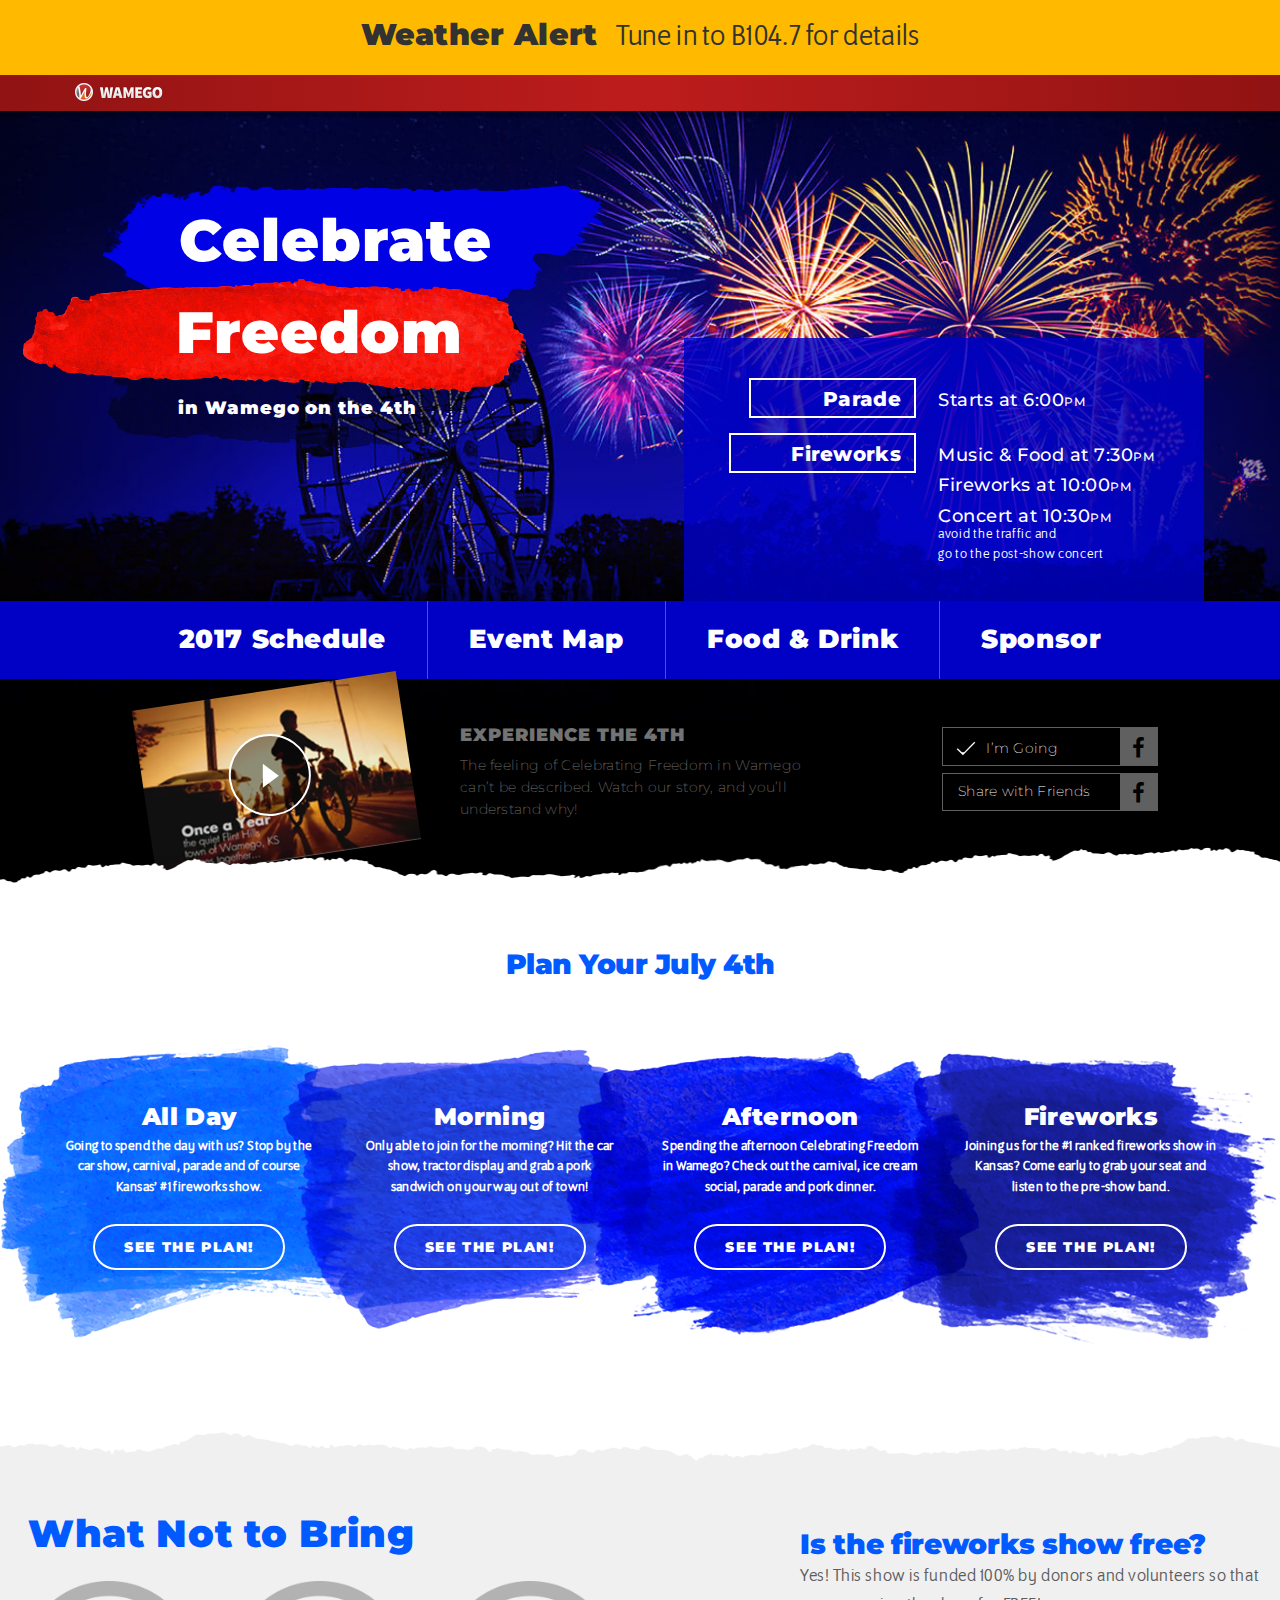
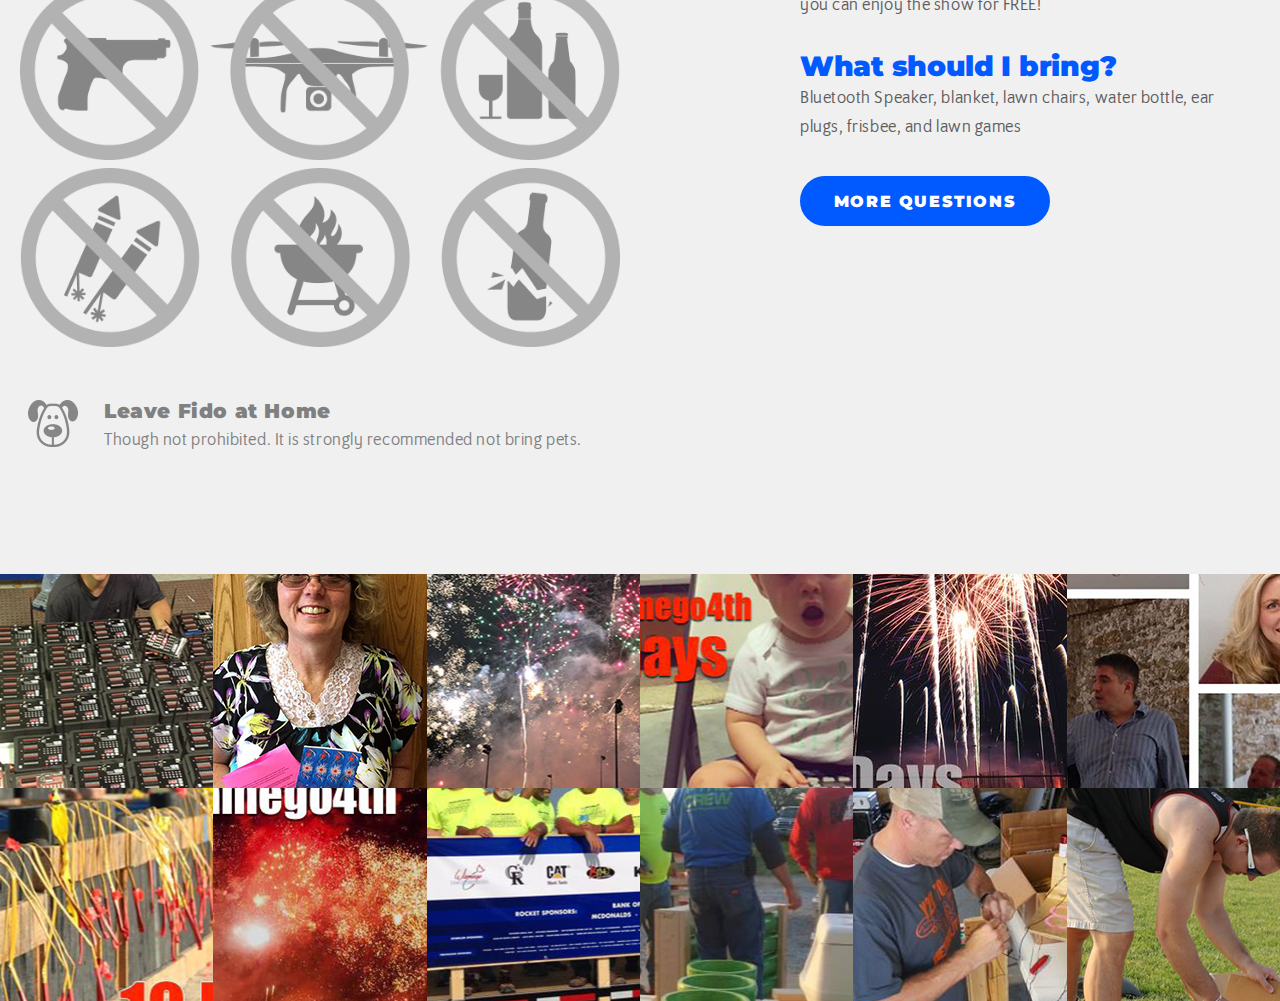
<file: index.html>
<!DOCTYPE html>
<html lang="en">
<head>
    <meta charset="utf-8">
    <meta http-equiv="X-UA-Compatible" content="IE=edge">
    <meta name="viewport" content="width=device-width, initial-scale=1">
    <title>WAMEGO | Homepage</title>

    <link href="https://fonts.googleapis.com/css?family=Montserrat:100,200,300,400,500,600,700,800,900|Source+Sans+Pro" rel="stylesheet">
    <link href="https://maxcdn.bootstrapcdn.com/font-awesome/4.7.0/css/font-awesome.min.css" rel="stylesheet">
    <link href="assets/css/screen.css" rel="stylesheet" type="text/css">
    <!--[if IE]>
    <script src="http://html5shiv.googlecode.com/svn/trunk/html5.js"></script>
    <![endif]-->

    <script src="http://ajax.googleapis.com/ajax/libs/jquery/1.12.4/jquery.min.js"></script>
</head>

<body class="home">
    <div class="wrapper">
        <a class="jumpToContent" href="#hero">Skip Navigation</a>

        <header class="header">
            <div class="weather-alert show">
                <div class="container">
                    <p><strong>Weather Alert</strong> Tune in to B104.7 for details</p>
                </div>
            </div>

            <div class="mobile-menu-toggle">
                <span></span>
            </div>

            <div class="top-navbar">
                <div class="container">
                    <div class="logo">
                        <a href="index.html">
                            <img src="img/logo@2x.png" class="logo-desktop" alt="Visit Wamego, Kansas">
                            <img src="img/logo-mobile@2x.png" class="logo-mobile" alt="Visit Wamego, Kansas">
                            <!--Celebrate Freedom in Wamego on the 4th-->
                        </a>
                    </div>
                    <nav class="top-nav">
                        <ul>
                            <li><a href="/broken">See and do</a></li>
                            <li><a href="/broken">Eat</a></li>
                            <li><a href="/broken">Stay</a></li>
                            <li><a href="/broken">Events</a></li>
                            <li><a href="/broken">Maps</a></li>
                        </ul>
                    </nav>

                    <div class="mobile-menu-wrap">
                        <div class="mobile-menu-box">
                            <ul class="mobile-menu">
                                <li><a href="/broken">See and do</a></li>
                                <li><a href="/broken">Eat</a></li>
                                <li><a href="/broken">Stay</a></li>
                                <li><a href="/broken">Events</a></li>
                                <li><a href="/broken">Maps</a></li>
                            </ul>
                        </div>
                        <div class="mobile-menu-overlay"></div>
                    </div>
                </div>
            </div>
        </header>

        <div class="hero" id="hero" style="background-image: url(img/hero_banner.jpg)">
            <div class="container hero-top">
                <div class="hero-title">
                    <h1>
                        <span class="blue_bg"><span>Celebrate</span></span>
                        <span class="red_bg"><span>Freedom</span></span>
                        <span class="grey_bg"><span>in Wamego on the 4th</span></span>
                    </h1>
                </div>
                <div class="hero-info-wrap">
                    <div class="hero-info-box">
                        <div class="hero-box">
                            <ul class="hero-info-list">
                                <li>
                                    <div class="hero-box-btn">
                                        <a href="/broken" class="btn small inverse">Parade</a>
                                        <!--<span class="btn small inverse">Parade</span>-->
                                    </div>
                                    <div class="hero-box-text">
                                        <p>Starts at 6:00<span class="pm">PM</span></p>
                                    </div>
                                </li>
                                <li>
                                    <div class="hero-box-btn">
                                        <a href="/broken" class="btn inverse">Fireworks</a>
                                        <!--<span class="btn inverse">Fireworks</span>-->
                                    </div>
                                    <div class="hero-box-text">
                                        <p>Music & Food at 7:30<span class="pm">PM</span></p>
                                        <p>Fireworks at 10:00<span class="pm">PM</span></p>
                                        <p>Concert at 10:30<span class="pm">PM</span></p>
                                        <span class="hero-box-info"> avoid the traffic and <br/>
                                            go to the post-show concert</span>
                                    </div>
                                </li>
                            </ul>
                        </div>
                    </div>
                </div>
            </div>
            <nav class="nav">
                <div class="container">
                    <ul>
                        <li><a href="2017-schedule.html">2017 Schedule</a></li>
                        <li><a href="/broken">Event Map</a></li>
                        <li><a href="food-drink.html">Food & Drink</a></li>
                        <li><a href="sponsor.html">Sponsor</a></li>
                    </ul>
                </div>
            </nav>
            <div class="container hero-bottom-wrap">
                <div class="hero-bottom">
                    <div class="video-box">
                        <a href="https://www.youtube.com/watch?v=Oy5hcamHOBA" class="btn-play popup-video">
                            <div class="video-box-wrap">
                                <img src="img/stock-photo.jpg" alt="">
                            </div>
                        </a>
                    </div>
                    <div class="facebook-box">
                        <ul>
                            <li>
                                <a href="/broken"><img src="img/check_icon@2x.png" alt=""> I’m Going<span class="icon-box"><i class="fa fa-facebook" aria-hidden="true"></i></span></a>
                            </li>
                            <li>
                                <a href="/broken">Share with Friends<span class="icon-box"><i class="fa fa-facebook" aria-hidden="true"></i></span></a>
                            </li>
                        </ul>
                    </div>
                    <div class="experience-box">
                        <h3 class="experience-title">Experience the 4th</h3>
                        <p>The feeling of Celebrating Freedom in Wamego can’t be described. Watch our story, and you’ll understand why!</p>
                    </div>
                    <div class="experience-box mob">
                        <h3 class="experience-title">The Experience</h3>
                        <p>Watch Our Story</p>
                    </div>
                </div>
            </div>
        </div>

        <section id="plan" class="section section-plan">
            <div class="container">
                <h2 class="title home-subtitle">Plan Your July 4th</h2>
                <ul class="plan-list">
                    <li>
                        <div class="plan-box">
                            <h3 class="title-plan">All Day</h3>
                            <p>Going to spend the day with us? Stop by the car show, carnival, parade and of course Kansas’ #1 fireworks show.</p>
                            <a href="all-day.html" class="btn inverse">See the Plan!</a>
                        </div>
                    </li>
                    <li>
                        <div class="plan-box">
                            <h3 class="title-plan">Morning</h3>
                            <p>Only able to join for the morning? Hit the car show, tractor display and grab a pork sandwich on your way out of town!</p>
                            <a href="morning.html" class="btn inverse">See the Plan!</a>
                        </div>
                    </li>
                    <li>
                        <div class="plan-box">
                            <h3 class="title-plan">Afternoon</h3>
                            <p>Spending the afternoon Celebrating Freedom in Wamego? Check out the carnival, ice cream social, parade and pork dinner.</p>
                            <a href="morning.html" class="btn inverse">See the Plan!</a>
                        </div>
                    </li>
                    <li>
                        <div class="plan-box">
                            <h3 class="title-plan">Fireworks</h3>
                            <p>Joining us for the #1 ranked fireworks show in Kansas? Come early to grab your seat and listen to the pre-show band.</p>
                            <a href="fireworks.html" class="btn inverse">See the Plan!</a>
                        </div>
                    </li>
                </ul>

                <ul class="plan-list-mob">
                    <li><a href="all-day.html">All Day</a></li>
                    <li><a href="morning.html">Morning</a></li>
                    <li><a href="morning.html">Afternoon</a></li>
                    <li><a href="fireworks.html">Fireworks</a></li>
                </ul>

                <div class="plan-bg"></div>
            </div>
        </section>

        <section class="section section-questions">
            <div class="container">
                <div class="half-box right">
                    <div class="question-box">
                        <h3 class="title home-subtitle">Is the fireworks show free?</h3>
                        <p>Yes! This show is funded 100% by donors and volunteers so that you can enjoy the show for FREE!</p>
                    </div>
                    <div class="question-box">
                        <h3 class="title home-subtitle">What should I bring?</h3>
                        <p>Bluetooth Speaker, blanket, lawn chairs, water bottle, ear plugs, frisbee, and lawn games</p>
                    </div>
                    <a href="faqs.html" class="btn">More Questions</a>
                </div>

                <div class="half-box">
                    <h2 class="title home-title">What Not to Bring</h2>
                    <div class="icons-list">
                        <img src="img/forbidden_part1@2x.png" alt="What Not to Bring">
                        <img src="img/forbidden_part2@2x.png" alt="What Not to Bring">
                    </div>
                    <div class="pet-box">
                        <img src="img/pet_icon@2x.png" class="pet-img">
                        <div class="pet-box-text">
                            <h3 class="pet-box-title">Leave Fido at Home</h3>
                            <p>Though not prohibited. It is strongly recommended not bring pets.</p>
                        </div>
                    </div>
                </div>

            </div>
        </section>

        <section class="section section-facebook">
            <ul class="facebook-list">
                <li>
                    <a href="/broken">
                        <div class="facebook-img-box">
                            <span class="facebook-hover-text">View on Facebook</span>
                            <img src="img/facebook/f1@1x.jpg" alt="Facebook image">
                        </div>
                    </a>
                </li>
                <li>
                    <a href="/broken">
                        <div class="facebook-img-box">
                            <span class="facebook-hover-text">View on Facebook</span>
                            <img src="img/facebook/f2@1x.jpg" alt="Facebook image">
                        </div>
                    </a>
                </li>
                <li>
                    <a href="/broken">
                        <div class="facebook-img-box">
                            <span class="facebook-hover-text">View on Facebook</span>
                            <img src="img/facebook/f3@1x.jpg" alt="Facebook image">
                        </div>
                    </a>
                </li>
                <li>
                    <a href="/broken">
                        <div class="facebook-img-box">
                            <span class="facebook-hover-text">View on Facebook</span>
                            <img src="img/facebook/f4@1x.jpg" alt="Facebook image">
                        </div>
                    </a>
                </li>
                <li>
                    <a href="/broken">
                        <div class="facebook-img-box">
                            <span class="facebook-hover-text">View on Facebook</span>
                            <img src="img/facebook/f5@1x.jpg" alt="Facebook image">
                        </div>
                    </a>
                </li>
                <li>
                    <a href="/broken">
                        <div class="facebook-img-box">
                            <span class="facebook-hover-text">View on Facebook</span>
                            <img src="img/facebook/f6@1x.jpg" alt="Facebook image">
                        </div>
                    </a>
                </li>
                <li>
                    <a href="/broken">
                        <div class="facebook-img-box">
                            <span class="facebook-hover-text">View on Facebook</span>
                            <img src="img/facebook/f7@1x.jpg" alt="Facebook image">
                        </div>
                    </a>
                </li>
                <li>
                    <a href="/broken">
                        <div class="facebook-img-box">
                            <span class="facebook-hover-text">View on Facebook</span>
                            <img src="img/facebook/f8@1x.jpg" alt="Facebook image">
                        </div>
                    </a>
                </li>
                <li>
                    <a href="/broken">
                        <div class="facebook-img-box">
                            <span class="facebook-hover-text">View on Facebook</span>
                            <img src="img/facebook/f9@1x.jpg" alt="Facebook image">
                        </div>
                    </a>
                </li>
                <li>
                    <a href="/broken">
                        <div class="facebook-img-box">
                            <span class="facebook-hover-text">View on Facebook</span>
                            <img src="img/facebook/f10@1x.jpg" alt="Facebook image">
                        </div>
                    </a>
                </li>
                <li>
                    <a href="/broken">
                        <div class="facebook-img-box">
                            <span class="facebook-hover-text">View on Facebook</span>
                            <img src="img/facebook/f11@1x.jpg" alt="Facebook image">
                        </div>
                    </a>
                </li>
                <li>
                    <a href="/broken">
                        <div class="facebook-img-box">
                            <span class="facebook-hover-text">View on Facebook</span>
                            <img src="img/facebook/f12@1x.jpg" alt="Facebook image">
                        </div>
                    </a>
                </li>
            </ul>

            <a href="/broken" target="_blank" class="fb-invite-link mob">
                <div class="container">
                    <p><strong>Invite Friends</strong><br>
                        via Facebook</p>
                </div>
            </a>
        </section>

    </div>

    <script src="http://ajax.googleapis.com/ajax/libs/jquery/1.12.4/jquery.min.js"></script>
	<script src="assets/js/custom/scripts.js"></script>
    <script src="assets/js/magnifi.js"></script>
</body>
</html>
</file>
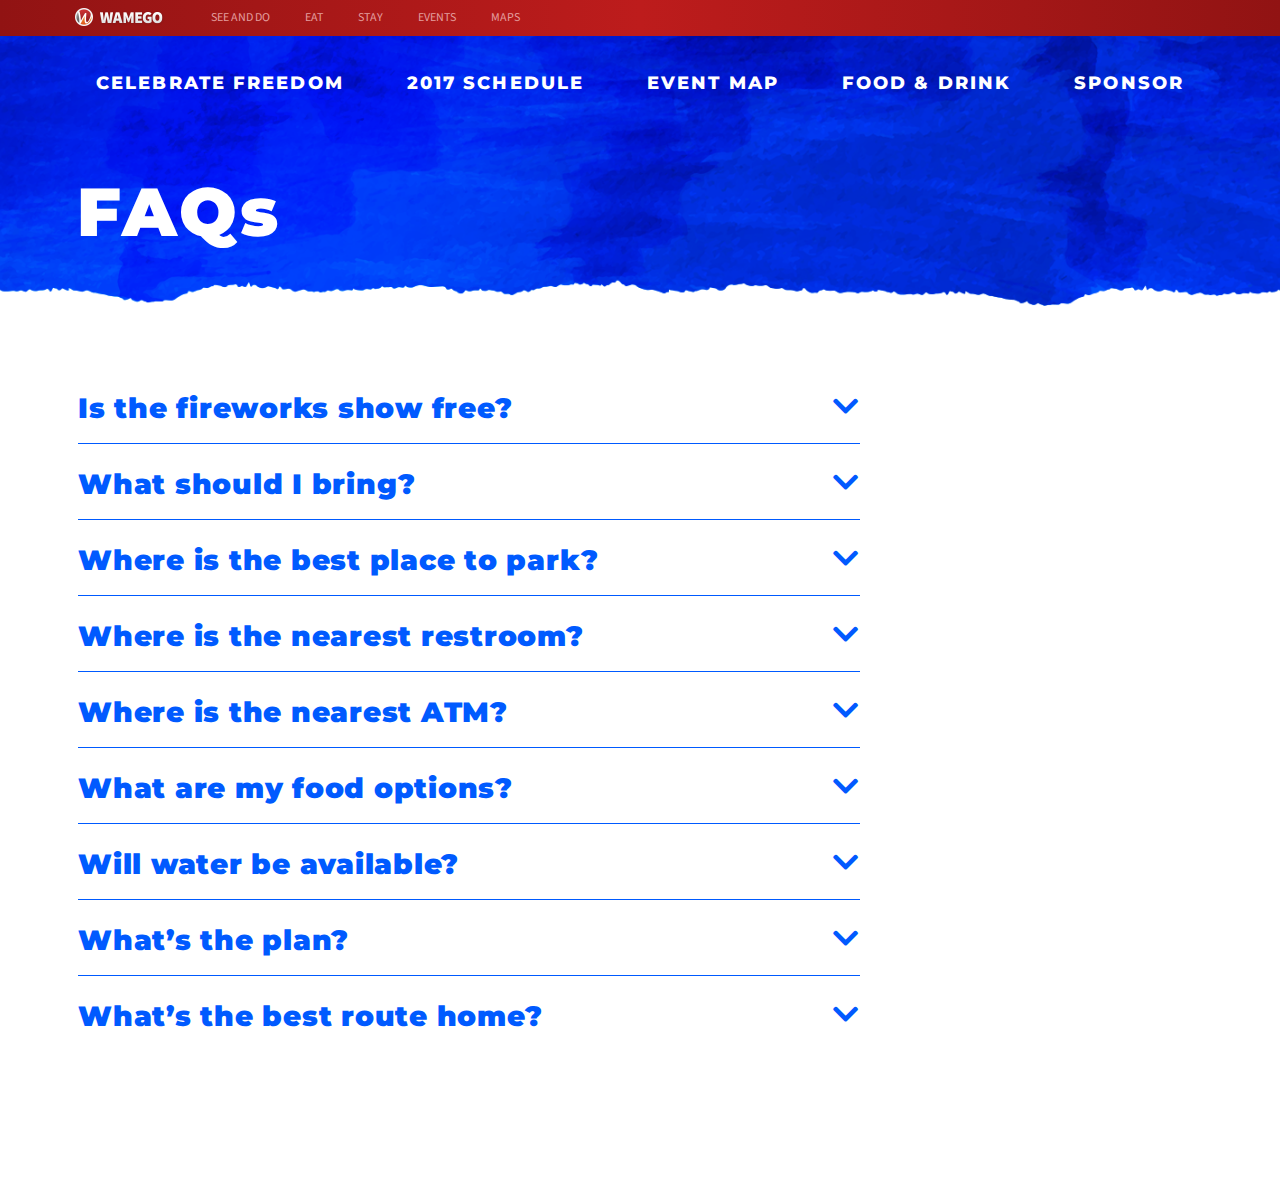
<file: faqs.html>
<!DOCTYPE html>
<html lang="en">
<head>
    <meta charset="utf-8">
    <meta http-equiv="X-UA-Compatible" content="IE=edge">
    <meta name="viewport" content="width=device-width, initial-scale=1">
    <title>WAMEGO | FAQs</title>

    <link href="https://fonts.googleapis.com/css?family=Montserrat:100,200,300,400,500,600,700,800,900|Source+Sans+Pro" rel="stylesheet">
    <link href="https://maxcdn.bootstrapcdn.com/font-awesome/4.7.0/css/font-awesome.min.css" rel="stylesheet">
    <link href="assets/css/screen.css" rel="stylesheet" type="text/css">
    <!--[if IE]>
    <script src="http://html5shiv.googlecode.com/svn/trunk/html5.js"></script>
    <![endif]-->

    <script src="http://ajax.googleapis.com/ajax/libs/jquery/1.12.4/jquery.min.js"></script>
</head>

<body>
<div class="wrapper">
    <a class="jumpToContent" href="#faqs">Skip Navigation</a>

    <header class="header">
        <div class="weather-alert">
            <div class="container">
                <p><strong>Weather Alert</strong> Tune in to B104.7 for details</p>
            </div>
        </div>

        <div class="mobile-menu-toggle">
            <span></span>
        </div>

        <div class="top-navbar">
            <div class="container">
                <div class="logo">
                    <a href="index.html">
                        <img src="img/logo@2x.png" class="logo-desktop" alt="Visit Wamego, Kansas">
                        <img src="img/logo-mobile@2x.png" class="logo-mobile" alt="Visit Wamego, Kansas">
                        <!--Celebrate Freedom in Wamego on the 4th-->
                    </a>
                </div>
                <nav class="top-nav">
                    <ul>
                        <li><a href="/broken">See and do</a></li>
                        <li><a href="/broken">Eat</a></li>
                        <li><a href="/broken">Stay</a></li>
                        <li><a href="/broken">Events</a></li>
                        <li><a href="/broken">Maps</a></li>
                    </ul>
                </nav>

                <div class="mobile-menu-wrap">
                    <div class="mobile-menu-box">
                        <ul class="mobile-menu">
                            <li><a href="/broken">See and do</a></li>
                            <li><a href="/broken">Eat</a></li>
                            <li><a href="/broken">Stay</a></li>
                            <li><a href="/broken">Events</a></li>
                            <li><a href="/broken">Maps</a></li>
                        </ul>
                    </div>
                    <div class="mobile-menu-overlay"></div>
                </div>
            </div>
        </div>

        <div class="inner-nav">
            <div class="container">
                <nav class="top-nav ">
                    <ul>
                        <li><a href="index.html">CELEBRATE FREEDOM</a></li>
                        <li><a href="2017-schedule.html">2017 ScheduLe</a></li>
                        <li><a href="/broken">Event map</a></li>
                        <li><a href="food-drink.html">FOOD & DRINK</a></li>
                        <li><a href="sponsor.html">SPONSOR</a></li>
                    </ul>
                </nav>
                <div class="page-title-box">
                    <h1 class="title-page">FAQs</h1>
                </div>

            </div>
        </div>

    </header>

    <section id="faqs" class="section-faqs">
        <div class="container">
            <div class="container-box">
                <ul class="accordion-list">
                    <li>
                        <h2>Is the fireworks show free?</h2>
                        <div class="accordion-box-content">
                            <p>Whether you’re staying all day or only able to make the firework show, we’ve taken the
                                stress of planning out of it for you. <a href="/broken">Plan your day</a> or view
                                the <a href="/broken">entire schedule</a> to maximize your experience of Celebrating
                                Freedom in Wamego! </p>
                            <p>Whether you’re staying all day or only able to make the firework show, we’ve taken the
                                stress of planning out of it for you. <a href="/broken">Plan your day</a> or view
                                the <a href="/broken">entire schedule</a> to maximize your experience of Celebrating
                                Freedom in Wamego! </p>
                        </div>
                    </li>
                    <li>
                        <h2>What should I bring?</h2>
                        <div class="accordion-box-content">
                            <p>Whether you’re staying all day or only able to make the firework show, we’ve taken the
                                stress of planning out of it for you. <a href="/broken">Plan your day</a> or view
                                the <a href="/broken">entire schedule</a> to maximize your experience of Celebrating
                                Freedom in Wamego! </p>
                        </div>
                    </li>
                    <li>
                        <h2>Where is the best place to park?</h2>
                        <div class="accordion-box-content">
                            <p>Whether you’re staying all day or only able to make the firework show, we’ve taken the
                                stress of planning out of it for you. <a href="/broken">Plan your day</a> or view
                                the <a href="/broken">entire schedule</a> to maximize your experience of Celebrating
                                Freedom in Wamego! </p>
                        </div>
                    </li>
                    <li>
                        <h2>Where is the nearest restroom?</h2>
                        <div class="accordion-box-content">
                            <p>Whether you’re staying all day or only able to make the firework show, we’ve taken the
                                stress of planning out of it for you. <a href="/broken">Plan your day</a> or view
                                the <a href="/broken">entire schedule</a> to maximize your experience of Celebrating
                                Freedom in Wamego! </p>
                        </div>
                    </li>
                    <li>
                        <h2>Where is the nearest ATM?</h2>
                        <div class="accordion-box-content">
                            <p>Whether you’re staying all day or only able to make the firework show, we’ve taken the
                                stress of planning out of it for you. <a href="/broken">Plan your day</a> or view
                                the <a href="/broken">entire schedule</a> to maximize your experience of Celebrating
                                Freedom in Wamego! </p>
                        </div>
                    </li>
                    <li>
                        <h2>What are my food options?</h2>
                        <div class="accordion-box-content">
                            <p>Whether you’re staying all day or only able to make the firework show, we’ve taken the
                                stress of planning out of it for you. <a href="/broken">Plan your day</a> or view
                                the <a href="/broken">entire schedule</a> to maximize your experience of Celebrating
                                Freedom in Wamego! </p>
                        </div>
                    </li>
                    <li>
                        <h2>Will water be available?</h2>
                        <div class="accordion-box-content">
                            <p>Whether you’re staying all day or only able to make the firework show, we’ve taken the
                                stress of planning out of it for you. <a href="/broken">Plan your day</a> or view
                                the <a href="/broken">entire schedule</a> to maximize your experience of Celebrating
                                Freedom in Wamego! </p>
                        </div>
                    </li>
                    <li>
                        <h2>What’s the plan?</h2>
                        <div class="accordion-box-content">
                            <p>Whether you’re staying all day or only able to make the firework show, we’ve taken the
                                stress of planning out of it for you. <a href="/broken">Plan your day</a> or view
                                the <a href="/broken">entire schedule</a> to maximize your experience of Celebrating
                                Freedom in Wamego! </p>
                        </div>
                    </li>
                    <li>
                        <h2>What’s the best route home?</h2>
                        <div class="accordion-box-content">
                            <p>Whether you’re staying all day or only able to make the firework show, we’ve taken the
                                stress of planning out of it for you. <a href="/broken">Plan your day</a> or view
                                the <a href="/broken">entire schedule</a> to maximize your experience of Celebrating
                                Freedom in Wamego! </p>
                        </div>
                    </li>
                </ul>
            </div>
        </div>
    </section>

</div>

<script src="http://ajax.googleapis.com/ajax/libs/jquery/1.12.4/jquery.min.js"></script>
<script src="assets/js/custom/progressive-collapsibles.js"></script>
<script src="assets/js/custom/scripts.js"></script>
<script src="assets/js/magnifi.js"></script>
</body>
</html>
</file>
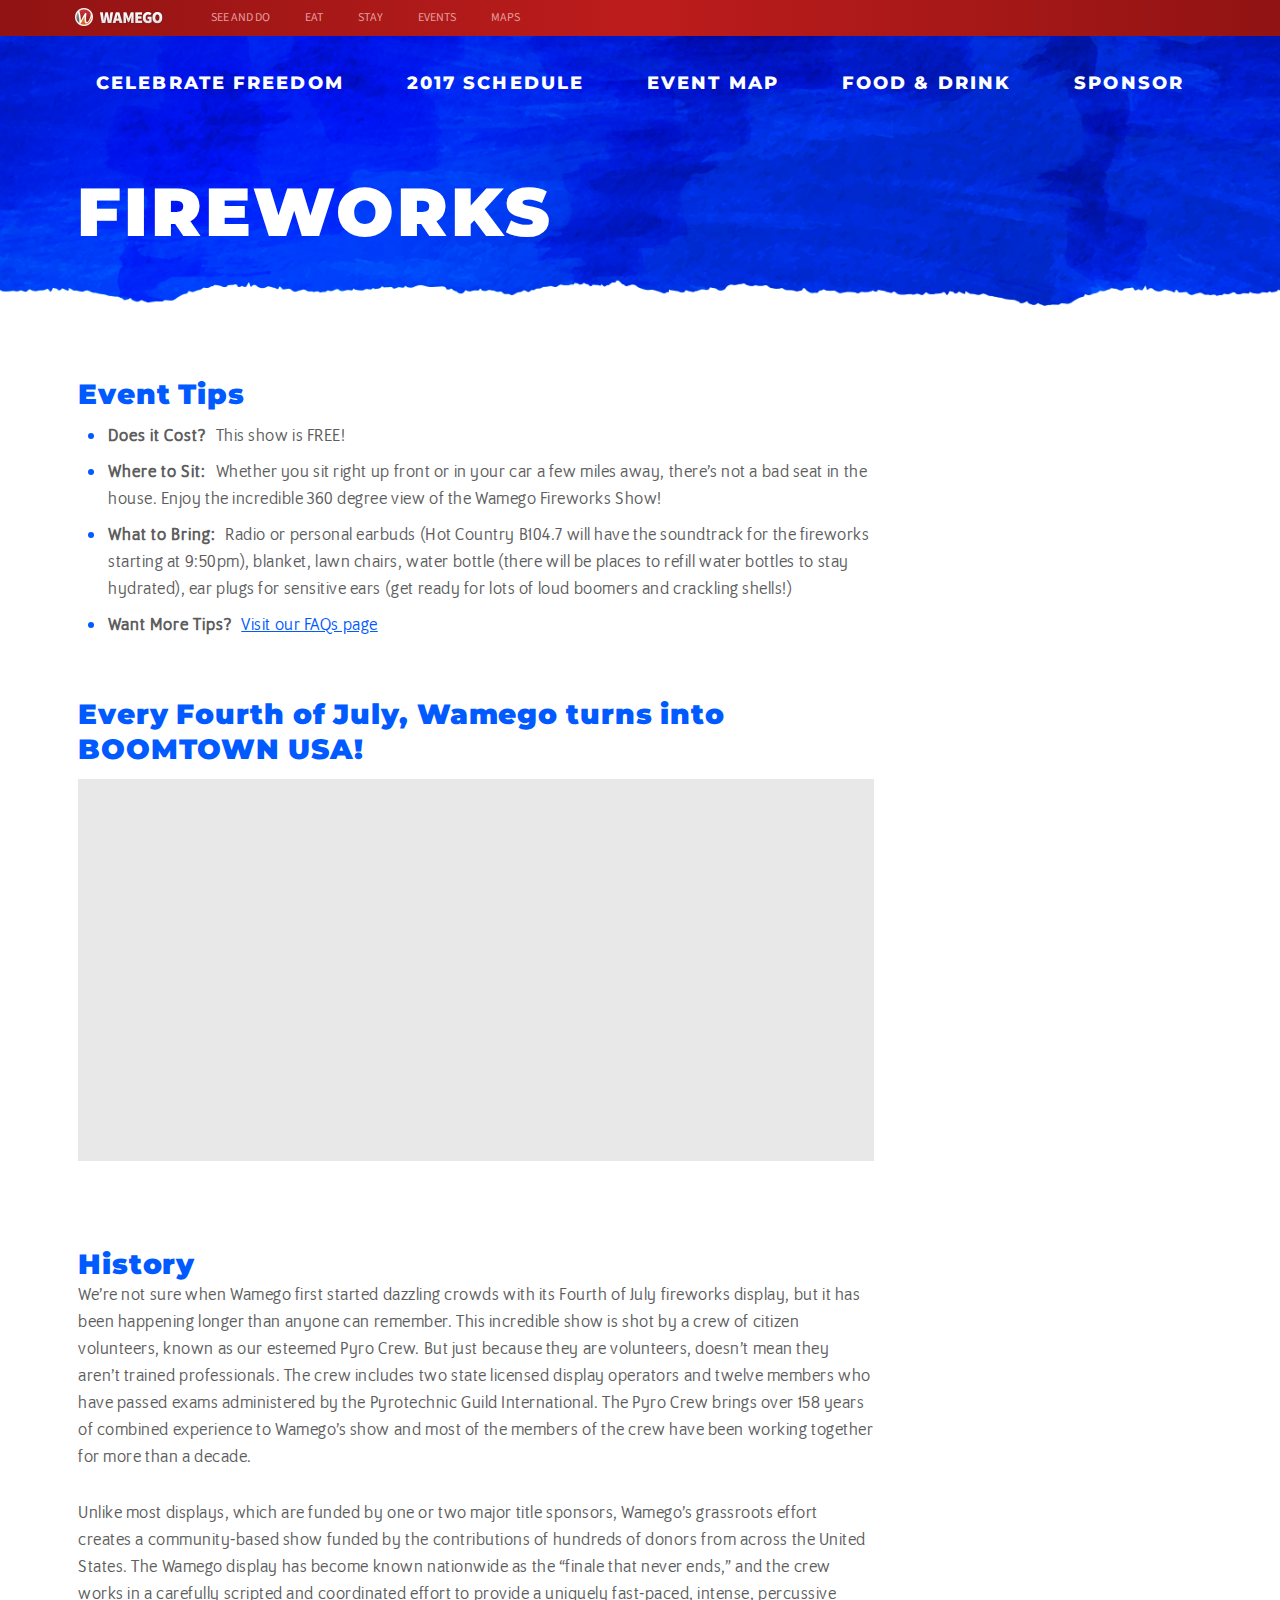
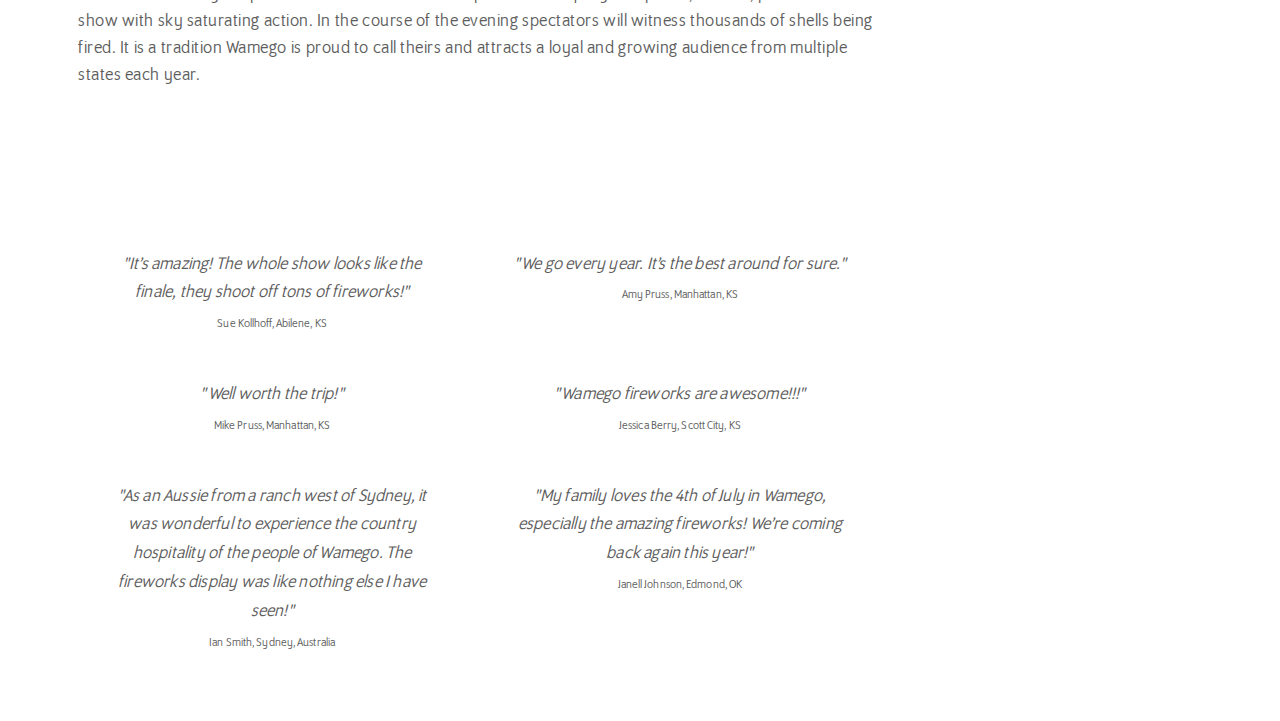
<file: fireworks.html>
<!DOCTYPE html>
<html lang="en">
<head>
    <meta charset="utf-8">
    <meta http-equiv="X-UA-Compatible" content="IE=edge">
    <meta name="viewport" content="width=device-width, initial-scale=1">
    <title>WAMEGO | Fireworks</title>

    <link href="https://fonts.googleapis.com/css?family=Montserrat:100,200,300,400,500,600,700,800,900|Source+Sans+Pro" rel="stylesheet">
    <link href="https://maxcdn.bootstrapcdn.com/font-awesome/4.7.0/css/font-awesome.min.css" rel="stylesheet">
    <link href="assets/css/screen.css" rel="stylesheet" type="text/css">
    <!--[if IE]>
    <script src="http://html5shiv.googlecode.com/svn/trunk/html5.js"></script>
    <![endif]-->

    <script src="http://ajax.googleapis.com/ajax/libs/jquery/1.12.4/jquery.min.js"></script>
</head>

<body>
<div class="wrapper">
    <a class="jumpToContent" href="#fireworks">Skip Navigation</a>

    <header class="header">
        <div class="weather-alert">
            <div class="container">
                <p><strong>Weather Alert</strong> Tune in to B104.7 for details</p>
            </div>
        </div>

        <div class="mobile-menu-toggle">
            <span></span>
        </div>

        <div class="top-navbar">
            <div class="container">
                <div class="logo">
                    <a href="index.html">
                        <img src="img/logo@2x.png" class="logo-desktop" alt="Visit Wamego, Kansas">
                        <img src="img/logo-mobile@2x.png" class="logo-mobile" alt="Visit Wamego, Kansas">
                        <!--Celebrate Freedom in Wamego on the 4th-->
                    </a>
                </div>
                <nav class="top-nav">
                    <ul>
                        <li><a href="/broken">See and do</a></li>
                        <li><a href="/broken">Eat</a></li>
                        <li><a href="/broken">Stay</a></li>
                        <li><a href="/broken">Events</a></li>
                        <li><a href="/broken">Maps</a></li>
                    </ul>
                </nav>

                <div class="mobile-menu-wrap">
                    <div class="mobile-menu-box">
                        <ul class="mobile-menu">
                            <li><a href="/broken">See and do</a></li>
                            <li><a href="/broken">Eat</a></li>
                            <li><a href="/broken">Stay</a></li>
                            <li><a href="/broken">Events</a></li>
                            <li><a href="/broken">Maps</a></li>
                        </ul>
                    </div>
                    <div class="mobile-menu-overlay"></div>
                </div>
            </div>
        </div>

        <div class="inner-nav">
            <div class="container">
                <nav class="top-nav ">
                    <ul>
                        <li><a href="index.html">CELEBRATE FREEDOM</a></li>
                        <li><a href="2017-schedule.html">2017 ScheduLe</a></li>
                        <li><a href="/broken">Event map</a></li>
                        <li><a href="food-drink.html">FOOD & DRINK</a></li>
                        <li><a href="sponsor.html">SPONSOR</a></li>
                    </ul>
                </nav>
                <div class="page-title-box">
                    <h1 class="title-page">FIREWORKS</h1>
                </div>

            </div>
        </div>

    </header>
    <section id="fireworks" class="section-fireworks">
        <div class="container">
            <div class="container-box">
                <div class="content">
                <h2 class="title subtitle">Event Tips</h2>
                <ul>
                    <li>
                        <strong>Does it Cost?</strong> This show is FREE!
                    </li>
                    <li>
                        <strong>Where to Sit:</strong> Whether you sit right up front or in your car a few miles
                        away, there’s not a bad seat in the house. Enjoy the incredible 360 degree view of the
                        Wamego Fireworks Show!
                    </li>
                    <li>
                        <strong>What to Bring:</strong> Radio or personal earbuds (Hot Country B104.7 will have
                        the soundtrack for the fireworks starting at 9:50pm), blanket, lawn chairs, water bottle
                        (there will be places to refill water bottles to stay hydrated), ear plugs for sensitive
                        ears (get ready for lots of loud boomers and crackling shells!)
                    </li>
                    <li>
                        <strong>Want More Tips?</strong> <a href="faqs.html">Visit our FAQs page</a>
                    </li>
                </ul>
                <br/>

                <h2 class="title subtitle">Every Fourth of July, Wamego turns into BOOMTOWN USA! </h2>
                <img src="img/fireworks_img.jpg" alt="img">
                <br/>
                <br/>
                <br/>

                <h2 class="title subtitle">History</h2>

                <p>We’re not sure when Wamego first started dazzling crowds with its Fourth of July fireworks
                    display, but it has been happening longer than anyone can remember. This incredible show is
                    shot by a crew of citizen volunteers, known as our esteemed Pyro Crew. But just because they
                    are volunteers, doesn’t mean they aren’t trained professionals. The crew includes two state
                    licensed display operators and twelve members who have passed exams administered by the
                    Pyrotechnic Guild International. The Pyro Crew brings over 158 years of combined experience
                    to Wamego’s show and most of the members of the crew have been working together for more than
                    a decade.</p>

                <p>Unlike most displays, which are funded by one or two major title sponsors, Wamego’s grassroots
                    effort creates a community-based show funded by the contributions of hundreds of donors from
                    across the United States. The Wamego display has become known nationwide as the “finale that
                    never ends,” and the crew works in a carefully scripted and coordinated effort to provide a
                    uniquely fast-paced, intense, percussive show with sky saturating action. In the course of the
                    evening spectators will witness thousands of shells being fired. It is a tradition Wamego is
                    proud to call theirs and attracts a loyal and growing audience from multiple states each year.</p>

            </div>
            </div>
        </div>
    </section>

    <section class="section-blockquote">
        <div class="container">
            <div class="container-box">
                <ul class="blockquote-list">
                    <li>
                        <div class="blockquote-box">
                            <div class="blockquote-content">
                                <p>"It’s amazing! The whole show looks like the finale, they shoot off tons of fireworks!"</p>
                            </div>
                            <span class="blockquote-author">
                                    Sue Kollhoff, Abilene, KS
                                </span>
                        </div>
                    </li>
                    <li>
                        <div class="blockquote-box">
                            <div class="blockquote-content">
                                <p>"We go every year. It’s the best around for sure."</p>
                            </div>
                            <span class="blockquote-author">
                                    Amy Pruss, Manhattan, KS
                                </span>
                        </div>
                    </li>
                    <li>
                        <div class="blockquote-box">
                            <div class="blockquote-content">
                                <p>"Well worth the trip!"</p>
                            </div>
                            <span class="blockquote-author">
                                        Mike Pruss, Manhattan, KS
                                </span>
                        </div>
                    </li>
                    <li>
                        <div class="blockquote-box">
                            <div class="blockquote-content">
                                <p>"Wamego fireworks are awesome!!!"

                                </p>
                            </div>
                            <span class="blockquote-author">
                                    Jessica Berry, Scott City, KS
                                </span>
                        </div>
                    </li>
                    <li>
                        <div class="blockquote-box">
                            <div class="blockquote-content">
                                <p>"As an Aussie from a ranch west of Sydney, it was wonderful to experience the
                                    country hospitality of the people of Wamego. The fireworks display was like nothing
                                    else I have seen!"
                                </p>
                            </div>
                            <span class="blockquote-author">
                                    Ian Smith, Sydney, Australia
                                </span>
                        </div>
                    </li>
                    <li>
                        <div class="blockquote-box">
                            <div class="blockquote-content">
                                <p>"My family loves the 4th of July in Wamego, especially the amazing fireworks!
                                    We’re coming back again this year!"
                                </p>
                            </div>
                            <span class="blockquote-author">
                                    Janell Johnson, Edmond, OK
                                </span>
                        </div>
                    </li>
                </ul>
            </div>
        </div>
    </section>

</div>

<script src="http://ajax.googleapis.com/ajax/libs/jquery/1.12.4/jquery.min.js"></script>
<script src="assets/js/custom/scripts.js"></script>
<script src="assets/js/magnifi.js"></script>
</body>
</html>
</file>
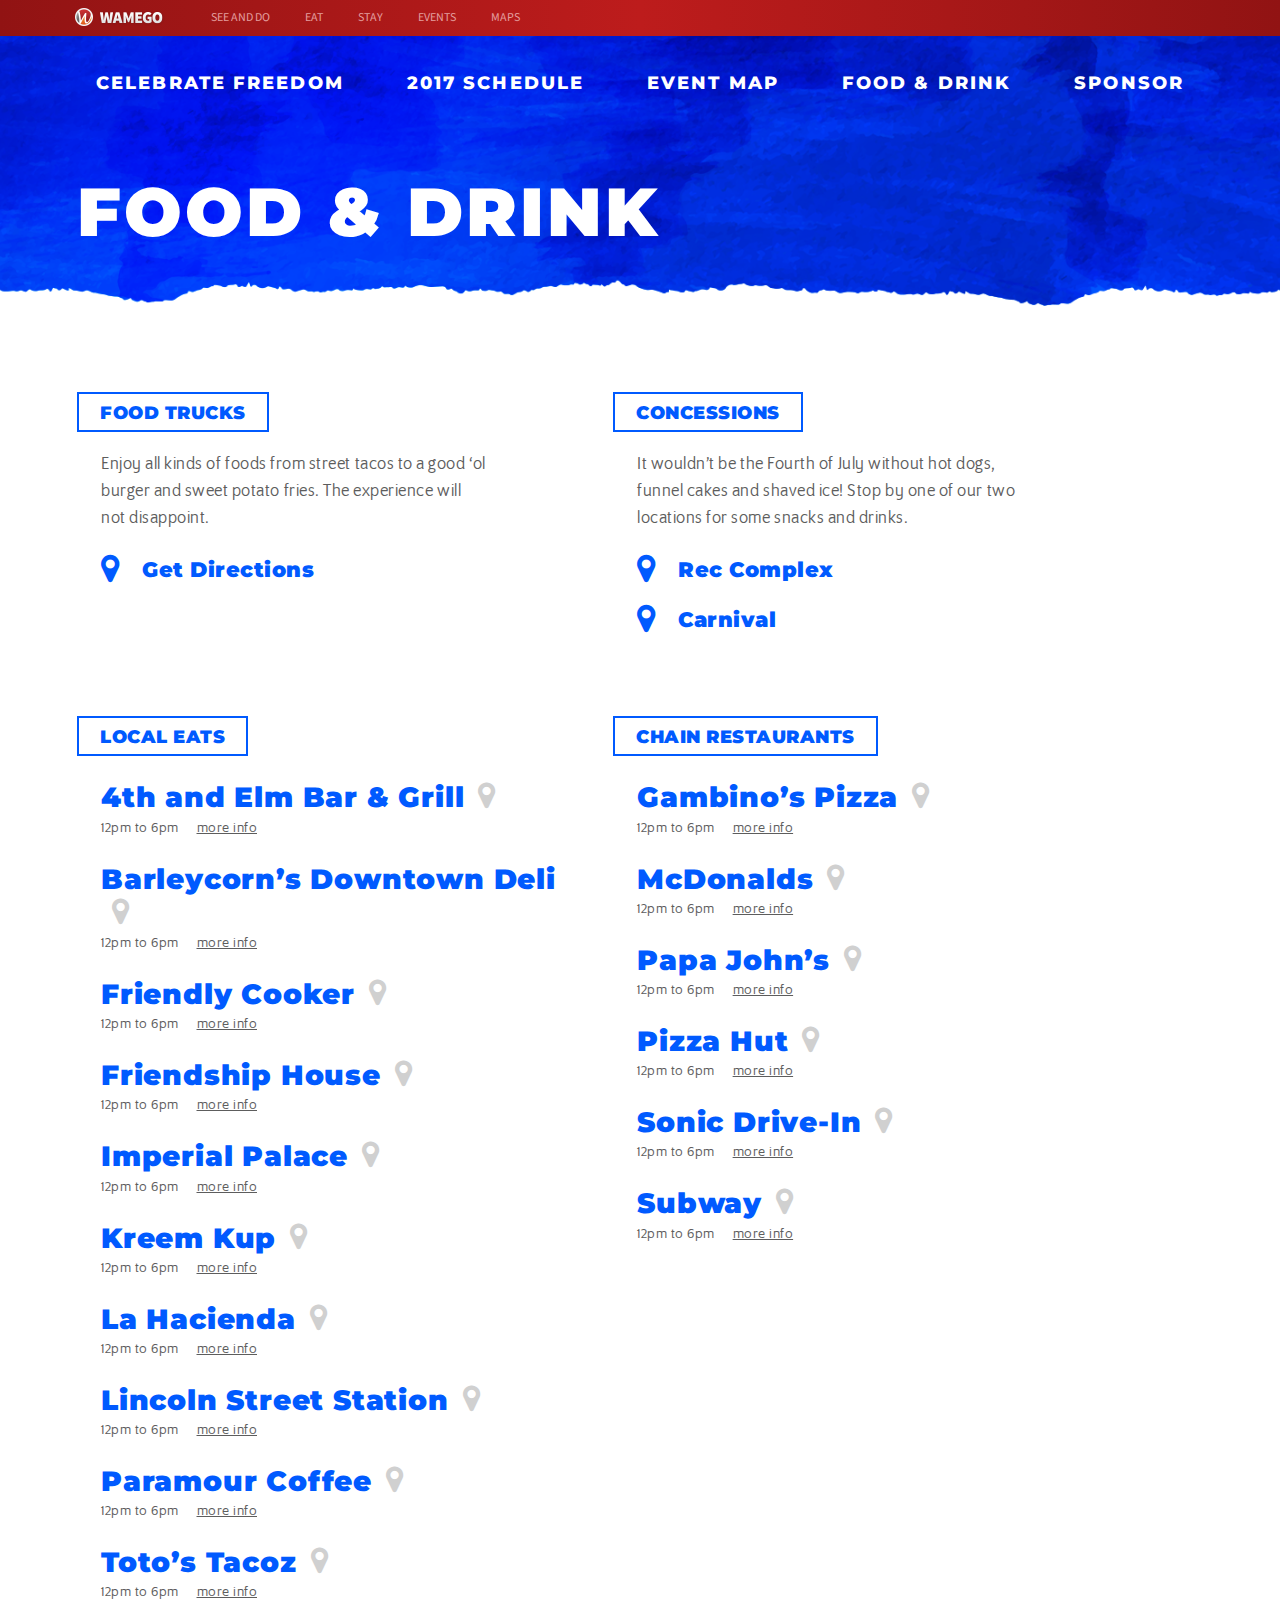
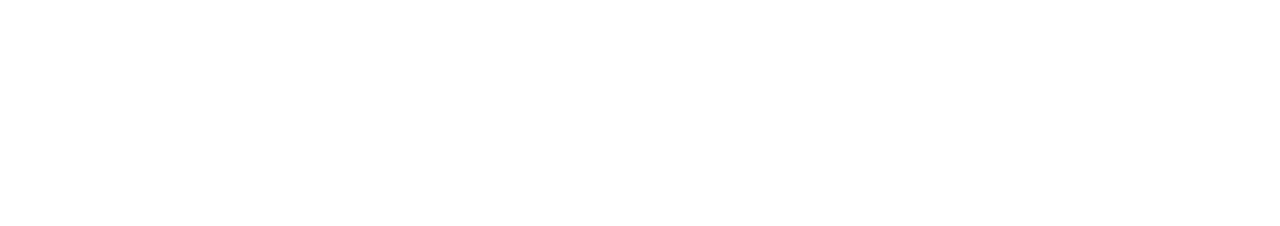
<file: food-drink.html>
<!DOCTYPE html>
<html lang="en">
<head>
    <meta charset="utf-8">
    <meta http-equiv="X-UA-Compatible" content="IE=edge">
    <meta name="viewport" content="width=device-width, initial-scale=1">
    <title>WAMEGO | Food & Drink</title>

    <link href="https://fonts.googleapis.com/css?family=Montserrat:100,200,300,400,500,600,700,800,900|Source+Sans+Pro" rel="stylesheet">
    <link href="https://maxcdn.bootstrapcdn.com/font-awesome/4.7.0/css/font-awesome.min.css" rel="stylesheet">
    <link href="assets/css/screen.css" rel="stylesheet" type="text/css">
    <!--[if IE]>
    <script src="http://html5shiv.googlecode.com/svn/trunk/html5.js"></script>
    <![endif]-->

    <script src="http://ajax.googleapis.com/ajax/libs/jquery/1.12.4/jquery.min.js"></script>
</head>

<body>
<div class="wrapper">
    <a class="jumpToContent" href="#food">Skip Navigation</a>

    <header class="header">
        <div class="weather-alert">
            <div class="container">
                <p><strong>Weather Alert</strong> Tune in to B104.7 for details</p>
            </div>
        </div>

        <div class="mobile-menu-toggle">
            <span></span>
        </div>

        <div class="top-navbar">
            <div class="container">
                <div class="logo">
                    <a href="index.html">
                        <img src="img/logo@2x.png" class="logo-desktop" alt="Visit Wamego, Kansas">
                        <img src="img/logo-mobile@2x.png" class="logo-mobile" alt="Visit Wamego, Kansas">
                        <!--Celebrate Freedom in Wamego on the 4th-->
                    </a>
                </div>
                <nav class="top-nav">
                    <ul>
                        <li><a href="/broken">See and do</a></li>
                        <li><a href="/broken">Eat</a></li>
                        <li><a href="/broken">Stay</a></li>
                        <li><a href="/broken">Events</a></li>
                        <li><a href="/broken">Maps</a></li>
                    </ul>
                </nav>

                <div class="mobile-menu-wrap">
                    <div class="mobile-menu-box">
                        <ul class="mobile-menu">
                            <li><a href="/broken">See and do</a></li>
                            <li><a href="/broken">Eat</a></li>
                            <li><a href="/broken">Stay</a></li>
                            <li><a href="/broken">Events</a></li>
                            <li><a href="/broken">Maps</a></li>
                        </ul>
                    </div>
                    <div class="mobile-menu-overlay"></div>
                </div>
            </div>
        </div>

        <div class="inner-nav">
            <div class="container">
                <nav class="top-nav ">
                    <ul>
                        <li><a href="index.html">CELEBRATE FREEDOM</a></li>
                        <li><a href="2017-schedule.html">2017 ScheduLe</a></li>
                        <li><a href="/broken">Event map</a></li>
                        <li><a href="food-drink.html">FOOD & DRINK</a></li>
                        <li><a href="sponsor.html">SPONSOR</a></li>
                    </ul>
                </nav>
                <div class="page-title-box">
                    <h1 class="title-page">FOOD & DRINK</h1>
                </div>

            </div>
        </div>

    </header>

    <section id="food" class="section-food-drink">
        <div class="container">
            <div class="container-box">
                <div class="eat-wrap">
                    <div class="eat-box">
                        <h2 class="eat-title">food trucks</h2>
                        <div class="eat-box-content">
                            <p>Enjoy all kinds of foods from street tacos to a good ‘ol burger and sweet potato fries.  The experience will not disappoint.</p>
                        </div>
                        <ul class="eat-list">
                            <li>
                                <a href="/broken">
                                    <i class="fa fa-map-marker" aria-hidden="true"></i> Get Directions
                                </a>
                            </li>
                        </ul>
                    </div>
                    <div class="eat-box">
                        <h2 class="eat-title">concessions</h2>
                        <div class="eat-box-content">
                            <p>It wouldn’t be the Fourth of July without hot dogs, funnel cakes and shaved ice! Stop by one of our two locations for some snacks and drinks.</p>
                        </div>
                        <ul class="eat-list">
                            <li>
                                <a href="/broken">
                                    <i class="fa fa-map-marker" aria-hidden="true"></i> Rec Complex
                                </a>
                            </li>
                            <li>
                                <a href="/broken">
                                    <i class="fa fa-map-marker" aria-hidden="true"></i> Carnival
                                </a>
                            </li>
                        </ul>
                    </div>
                    <div class="eat-box">
                        <h2 class="eat-title">LOCAL EATS</h2>

                        <ul class="eat-list-details">
                            <li>
                                <div class="eat-item">
                                    <h3 class="eat-item-title">4th and Elm Bar & Grill</h3>
                                    <a href="/broken"><i class="fa fa-map-marker" aria-hidden="true"></i></a>
                                    <div class="eat-bottom-box">
                                        <span class="eat-item-time">12pm to 6pm</span>
                                        <a href="/broken" class="eat-more-info">more info</a>
                                    </div>
                                </div>
                            </li>
                            <li>
                                <div class="eat-item">
                                    <h3 class="eat-item-title">Barleycorn’s Downtown Deli</h3>
                                    <a href="/broken"><i class="fa fa-map-marker" aria-hidden="true"></i></a>
                                    <div class="eat-bottom-box">
                                        <span class="eat-item-time">12pm to 6pm</span>
                                        <a href="/broken" class="eat-more-info">more info</a>
                                    </div>
                                </div>
                            </li>
                            <li>
                                <div class="eat-item">
                                    <h3 class="eat-item-title">Friendly Cooker</h3>
                                    <a href="/broken"><i class="fa fa-map-marker" aria-hidden="true"></i></a>
                                    <div class="eat-bottom-box">
                                        <span class="eat-item-time">12pm to 6pm</span>
                                        <a href="/broken" class="eat-more-info">more info</a>
                                    </div>
                                </div>
                            </li>
                            <li>
                                <div class="eat-item">
                                    <h3 class="eat-item-title">Friendship House</h3>
                                    <a href="/broken"><i class="fa fa-map-marker" aria-hidden="true"></i></a>
                                    <div class="eat-bottom-box">
                                        <span class="eat-item-time">12pm to 6pm</span>
                                        <a href="/broken" class="eat-more-info">more info</a>
                                    </div>
                                </div>
                            </li>
                            <li>
                                <div class="eat-item">
                                    <h3 class="eat-item-title">Imperial Palace</h3>
                                    <a href="/broken"><i class="fa fa-map-marker" aria-hidden="true"></i></a>
                                    <div class="eat-bottom-box">
                                        <span class="eat-item-time">12pm to 6pm</span>
                                        <a href="/broken" class="eat-more-info">more info</a>
                                    </div>
                                </div>
                            </li>
                            <li>
                                <div class="eat-item">
                                    <h3 class="eat-item-title">Kreem Kup</h3>
                                    <a href="/broken"><i class="fa fa-map-marker" aria-hidden="true"></i></a>
                                    <div class="eat-bottom-box">
                                        <span class="eat-item-time">12pm to 6pm</span>
                                        <a href="/broken" class="eat-more-info">more info</a>
                                    </div>
                                </div>
                            </li>
                            <li>
                                <div class="eat-item">
                                    <h3 class="eat-item-title">La Hacienda</h3>
                                    <a href="/broken"><i class="fa fa-map-marker" aria-hidden="true"></i></a>
                                    <div class="eat-bottom-box">
                                        <span class="eat-item-time">12pm to 6pm</span>
                                        <a href="/broken" class="eat-more-info">more info</a>
                                    </div>
                                </div>
                            </li>
                            <li>
                                <div class="eat-item">
                                    <h3 class="eat-item-title">Lincoln Street Station</h3>
                                    <a href="/broken"><i class="fa fa-map-marker" aria-hidden="true"></i></a>
                                    <div class="eat-bottom-box">
                                        <span class="eat-item-time">12pm to 6pm</span>
                                        <a href="/broken" class="eat-more-info">more info</a>
                                    </div>
                                </div>
                            </li>
                            <li>
                                <div class="eat-item">
                                    <h3 class="eat-item-title">Paramour Coffee</h3>
                                    <a href="/broken"><i class="fa fa-map-marker" aria-hidden="true"></i></a>
                                    <div class="eat-bottom-box">
                                        <span class="eat-item-time">12pm to 6pm</span>
                                        <a href="/broken" class="eat-more-info">more info</a>
                                    </div>
                                </div>
                            </li>
                            <li>
                                <div class="eat-item">
                                    <h3 class="eat-item-title">Toto’s Tacoz</h3>
                                    <a href="/broken"><i class="fa fa-map-marker" aria-hidden="true"></i></a>
                                    <div class="eat-bottom-box">
                                        <span class="eat-item-time">12pm to 6pm</span>
                                        <a href="/broken" class="eat-more-info">more info</a>
                                    </div>
                                </div>
                            </li>
                        </ul>
                    </div>
                    <div class="eat-box">
                    <h2 class="eat-title">CHAIN RESTAURANTS</h2>

                    <ul class="eat-list-details">
                        <li>
                            <div class="eat-item">
                                <h3 class="eat-item-title">Gambino’s Pizza</h3>
                                <a href="/broken"><i class="fa fa-map-marker" aria-hidden="true"></i></a>
                                <div class="eat-bottom-box">
                                    <span class="eat-item-time">12pm to 6pm</span>
                                    <a href="/broken" class="eat-more-info">more info</a>
                                </div>
                            </div>
                        </li>
                        <li>
                            <div class="eat-item">
                                <h3 class="eat-item-title">McDonalds</h3>
                                <a href="/broken"><i class="fa fa-map-marker" aria-hidden="true"></i></a>
                                <div class="eat-bottom-box">
                                    <span class="eat-item-time">12pm to 6pm</span>
                                    <a href="/broken" class="eat-more-info">more info</a>
                                </div>
                            </div>
                        </li>
                        <li>
                            <div class="eat-item">
                                <h3 class="eat-item-title">Papa John’s</h3>
                                <a href="/broken"><i class="fa fa-map-marker" aria-hidden="true"></i></a>
                                <div class="eat-bottom-box">
                                    <span class="eat-item-time">12pm to 6pm</span>
                                    <a href="/broken" class="eat-more-info">more info</a>
                                </div>
                            </div>
                        </li>
                        <li>
                            <div class="eat-item">
                                <h3 class="eat-item-title">Pizza Hut</h3>
                                <a href="/broken"><i class="fa fa-map-marker" aria-hidden="true"></i></a>
                                <div class="eat-bottom-box">
                                    <span class="eat-item-time">12pm to 6pm</span>
                                    <a href="/broken" class="eat-more-info">more info</a>
                                </div>
                            </div>
                        </li>
                        <li>
                            <div class="eat-item">
                                <h3 class="eat-item-title">Sonic Drive-In</h3>
                                <a href="/broken"><i class="fa fa-map-marker" aria-hidden="true"></i></a>
                                <div class="eat-bottom-box">
                                    <span class="eat-item-time">12pm to 6pm</span>
                                    <a href="/broken" class="eat-more-info">more info</a>
                                </div>
                            </div>
                        </li>
                        <li>
                            <div class="eat-item">
                                <h3 class="eat-item-title">Subway</h3>
                                <a href="/broken"><i class="fa fa-map-marker" aria-hidden="true"></i></a>
                                <div class="eat-bottom-box">
                                    <span class="eat-item-time">12pm to 6pm</span>
                                    <a href="/broken" class="eat-more-info">more info</a>
                                </div>
                            </div>
                        </li>
                    </ul>
                </div>
                </div>
            </div>
        </div>
    </section>

</div>

<script src="http://ajax.googleapis.com/ajax/libs/jquery/1.12.4/jquery.min.js"></script>
<script src="assets/js/custom/scripts.js"></script>
<script src="assets/js/magnifi.js"></script>
</body>
</html>
</file>
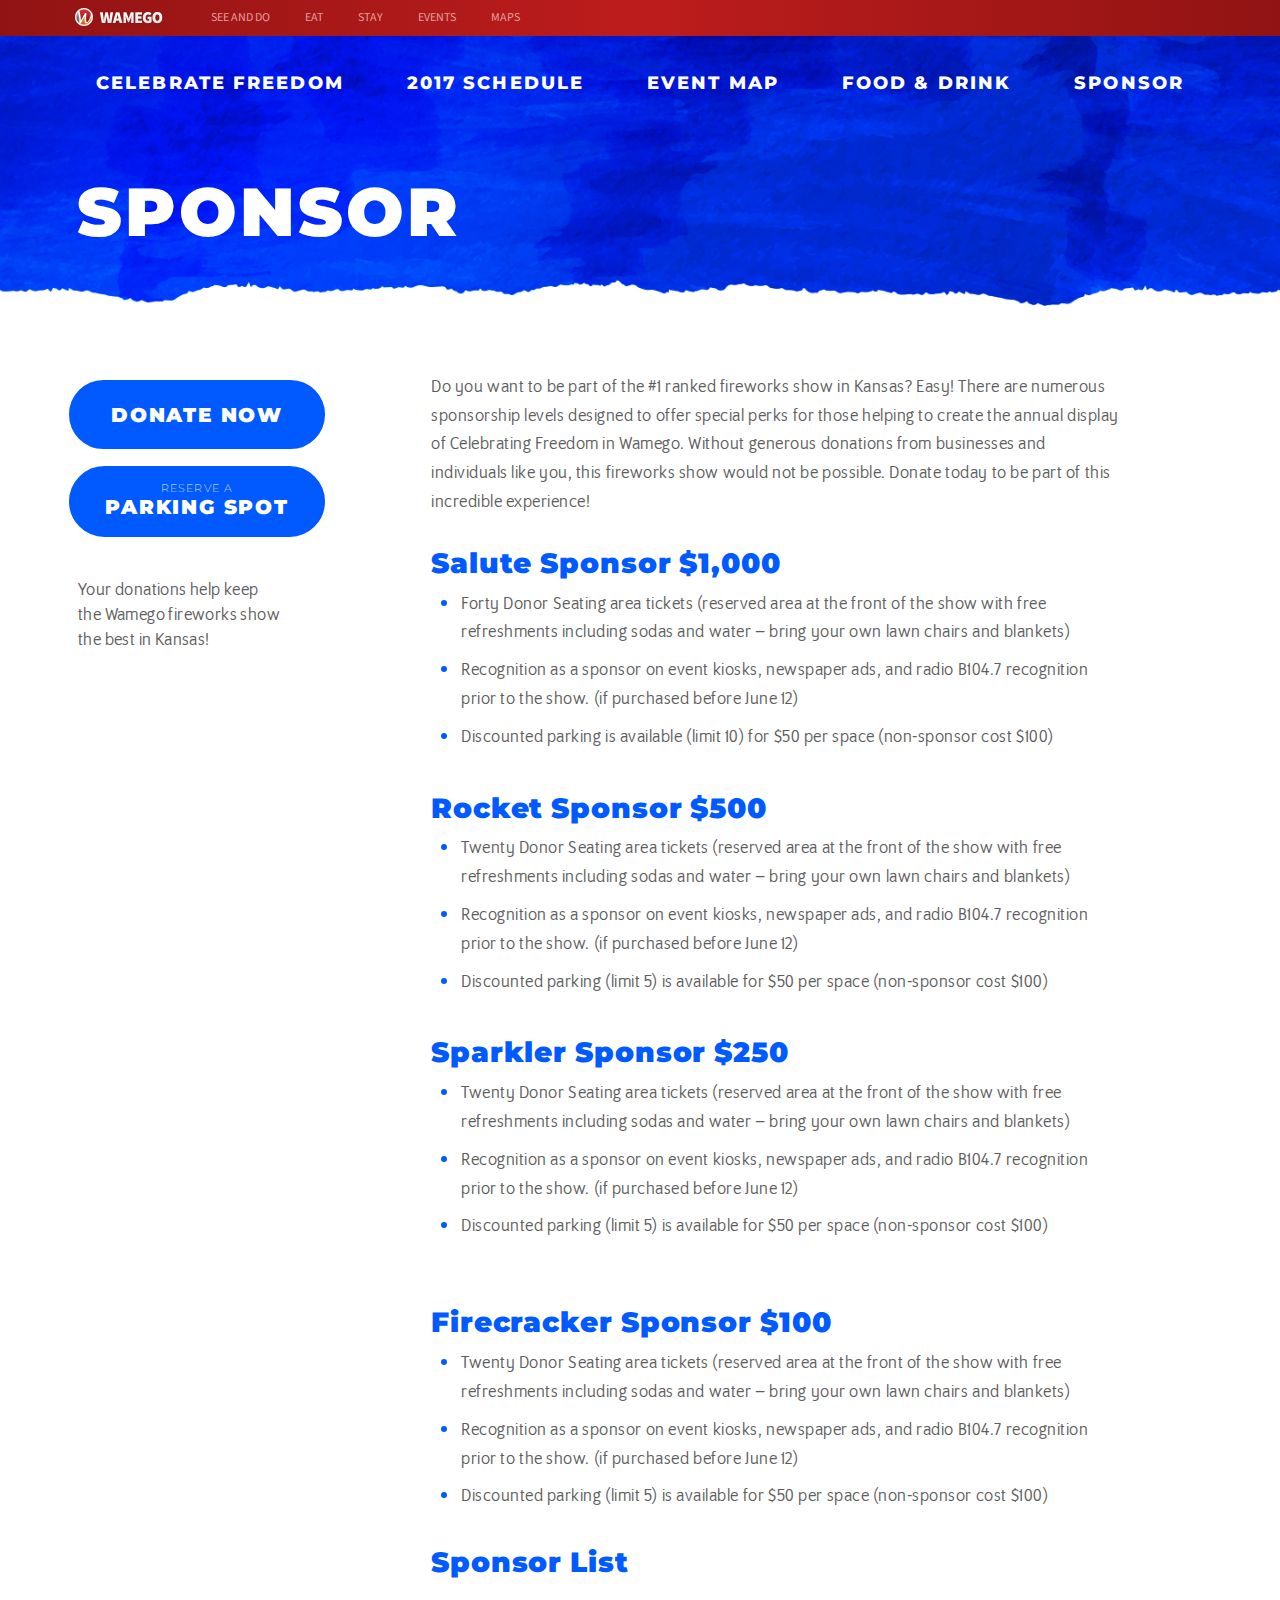
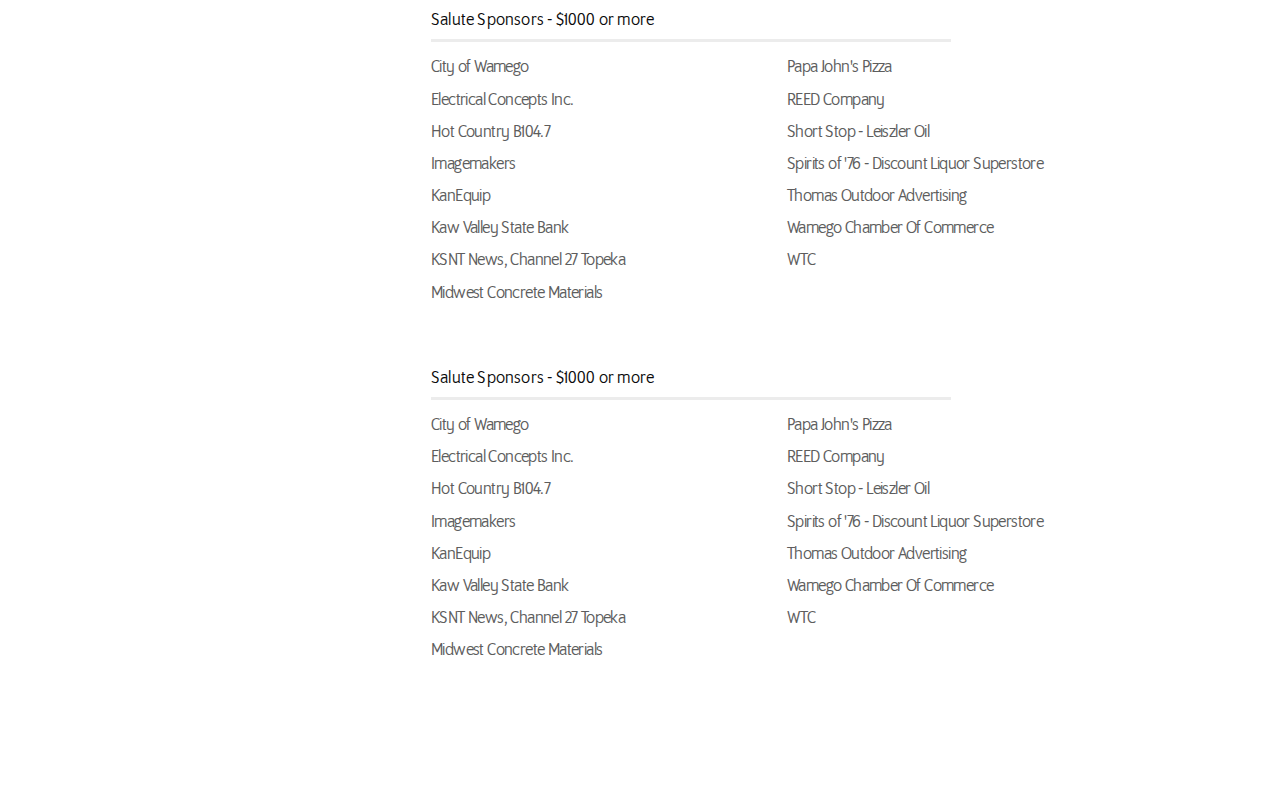
<file: sponsor.html>
<!DOCTYPE html>
<html lang="en">
<head>
    <meta charset="utf-8">
    <meta http-equiv="X-UA-Compatible" content="IE=edge">
    <meta name="viewport" content="width=device-width, initial-scale=1">
    <title>WAMEGO | Sponsor</title>

    <link href="https://fonts.googleapis.com/css?family=Montserrat:100,200,300,400,500,600,700,800,900|Source+Sans+Pro" rel="stylesheet">
    <link href="https://maxcdn.bootstrapcdn.com/font-awesome/4.7.0/css/font-awesome.min.css" rel="stylesheet">
    <link href="assets/css/screen.css" rel="stylesheet" type="text/css">
    <!--[if IE]>
    <script src="http://html5shiv.googlecode.com/svn/trunk/html5.js"></script>
    <![endif]-->

    <script src="http://ajax.googleapis.com/ajax/libs/jquery/1.12.4/jquery.min.js"></script>
</head>

<body>
<div class="wrapper">
    <a class="jumpToContent" href="#sponsors">Skip Navigation</a>

    <header class="header">
        <div class="weather-alert">
            <div class="container">
                <p><strong>Weather Alert</strong> Tune in to B104.7 for details</p>
            </div>
        </div>

        <div class="mobile-menu-toggle">
            <span></span>
        </div>

        <div class="top-navbar">
            <div class="container">
                <div class="logo">
                    <a href="index.html">
                        <img src="img/logo@2x.png" class="logo-desktop" alt="Visit Wamego, Kansas">
                        <img src="img/logo-mobile@2x.png" class="logo-mobile" alt="Visit Wamego, Kansas">
                        <!--Celebrate Freedom in Wamego on the 4th-->
                    </a>
                </div>
                <nav class="top-nav">
                    <ul>
                        <li><a href="/broken">See and do</a></li>
                        <li><a href="/broken">Eat</a></li>
                        <li><a href="/broken">Stay</a></li>
                        <li><a href="/broken">Events</a></li>
                        <li><a href="/broken">Maps</a></li>
                    </ul>
                </nav>

                <div class="mobile-menu-wrap">
                    <div class="mobile-menu-box">
                        <ul class="mobile-menu">
                            <li><a href="/broken">See and do</a></li>
                            <li><a href="/broken">Eat</a></li>
                            <li><a href="/broken">Stay</a></li>
                            <li><a href="/broken">Events</a></li>
                            <li><a href="/broken">Maps</a></li>
                        </ul>
                    </div>
                    <div class="mobile-menu-overlay"></div>
                </div>
            </div>
        </div>

        <div class="inner-nav">
            <div class="container">
                <nav class="top-nav ">
                    <ul>
                        <li><a href="index.html">CELEBRATE FREEDOM</a></li>
                        <li><a href="2017-schedule.html">2017 ScheduLe</a></li>
                        <li><a href="/broken">Event map</a></li>
                        <li><a href="food-drink.html">FOOD & DRINK</a></li>
                        <li><a href="sponsor.html">SPONSOR</a></li>
                    </ul>
                </nav>
                <div class="page-title-box">
                    <h1 class="title-page">SPONSOR</h1>
                </div>

            </div>
        </div>

    </header>

    <section id="sponsors" class="section-sponsors">
        <div class="container">
            <div class="sidebar">
                <a href="/broken" class="btn">donate now</a>
                <a href="/broken" class="btn revers">
                    <span>reserve a</span>
                    parking spot
                </a>
                <p class="description">
                    Your donations help keep
                    the Wamego fireworks show
                    the best in Kansas!
                </p>
            </div>
            <div class="container-box">
                <div class="content">
                    <p>Do you want to be part of the #1 ranked fireworks show in Kansas? Easy! There are numerous
                        sponsorship levels designed to offer special perks for those helping to create the annual
                        display of Celebrating Freedom in Wamego. Without generous donations from businesses and
                        individuals like you, this fireworks show would not be possible. Donate today to be part of
                        this incredible experience! </p>

                    <h2 class="title subtitle">Salute Sponsor $1,000</h2>
                    <ul>
                        <li>Forty Donor Seating area tickets (reserved area at the front of the show with free
                            refreshments including sodas and water – bring your own lawn chairs and blankets)</li>
                        <li>Recognition as a sponsor on event kiosks, newspaper ads, and radio B104.7 recognition prior
                            to the show. (if purchased before June 12)</li>
                        <li>Discounted parking is available (limit 10) for $50 per space (non-sponsor cost $100)</li>
                    </ul>

                    <h2 class="title subtitle">Rocket Sponsor $500</h2>
                    <ul>
                        <li>Twenty Donor Seating area tickets (reserved area at the front of the show with free
                            refreshments including sodas and water – bring your own lawn chairs and blankets)</li>
                        <li>Recognition as a sponsor on event kiosks, newspaper ads, and radio B104.7 recognition prior
                            to the show. (if purchased before June 12)</li>
                        <li>Discounted parking (limit 5) is available for $50 per space (non-sponsor cost $100)</li>
                    </ul>

                    <h2 class="title subtitle">Sparkler Sponsor $250</h2>
                    <ul>
                        <li>Twenty Donor Seating area tickets (reserved area at the front of the show with free
                            refreshments including sodas and water – bring your own lawn chairs and blankets)</li>
                        <li>Recognition as a sponsor on event kiosks, newspaper ads, and radio B104.7 recognition prior
                            to the show. (if purchased before June 12)</li>
                        <li>Discounted parking (limit 5) is available for $50 per space (non-sponsor cost $100)</li>
                    </ul>
                    <br/>

                    <h2 class="title subtitle">Firecracker Sponsor $100</h2>
                    <ul>
                        <li>Twenty Donor Seating area tickets (reserved area at the front of the show with free
                            refreshments including sodas and water – bring your own lawn chairs and blankets)</li>
                        <li>Recognition as a sponsor on event kiosks, newspaper ads, and radio B104.7 recognition prior
                            to the show. (if purchased before June 12)</li>
                        <li>Discounted parking (limit 5) is available for $50 per space (non-sponsor cost $100)</li>
                    </ul>
                </div>

                <div class="box-sponsor">
                    <h2 class="title subtitle">Sponsor List</h2>
                    <span class="sponsor-info">Salute Sponsors  -  $1000 or more</span>
                    <ul class="sponsor-list">
                        <li>City of Wamego</li>
                        <li>Electrical Concepts Inc.</li>
                        <li>Hot Country B104.7</li>
                        <li>Imagemakers</li>
                        <li>KanEquip</li>
                        <li>Kaw Valley State Bank</li>
                        <li>KSNT News, Channel 27 Topeka</li>
                        <li>Midwest Concrete Materials</li>
                        <li>Papa John's Pizza</li>
                        <li>REED Company</li>
                        <li>Short Stop - Leiszler Oil</li>
                        <li>Spirits of '76 - Discount Liquor Superstore</li>
                        <li>Thomas Outdoor Advertising</li>
                        <li>Wamego Chamber Of Commerce</li>
                        <li>WTC</li>
                    </ul>

                    <span class="sponsor-info">Salute Sponsors  -  $1000 or more</span>
                    <ul class="sponsor-list">
                        <li>City of Wamego</li>
                        <li>Electrical Concepts Inc.</li>
                        <li>Hot Country B104.7</li>
                        <li>Imagemakers</li>
                        <li>KanEquip</li>
                        <li>Kaw Valley State Bank</li>
                        <li>KSNT News, Channel 27 Topeka</li>
                        <li>Midwest Concrete Materials</li>
                        <li>Papa John's Pizza</li>
                        <li>REED Company</li>
                        <li>Short Stop - Leiszler Oil</li>
                        <li>Spirits of '76 - Discount Liquor Superstore</li>
                        <li>Thomas Outdoor Advertising</li>
                        <li>Wamego Chamber Of Commerce</li>
                        <li>WTC</li>
                    </ul>
                </div>
            </div>
        </div>
    </section>


</div>

<script src="http://ajax.googleapis.com/ajax/libs/jquery/1.12.4/jquery.min.js"></script>
<script src="assets/js/custom/scripts.js"></script>
<script src="assets/js/magnifi.js"></script>
</body>
</html>
</file>
<file: assets/css/screen.css>
/*fonts*/
/*fonts-size*/
/*line-height*/
/*colors*/
/*transition*/
/********** Custom Fonts **********/
/*
@font-face {
  font-family: 'Montserrat';
  src: url('../fonts/montserrat-thin.eot');
  src: url('../fonts/montserrat-thin.eot?#iefix') format('embedded-opentype'),
      url('../fonts/montserrat-thin.woff2') format('woff2'),
      url('../fonts/montserrat-thin.woff') format('woff'),
      url('../fonts/montserrat-thin.ttf') format('truetype'),
      url('../fonts/montserrat-thin.svg#montserratthin') format('svg');
  font-weight: 100;
  font-style: normal;
}

@font-face {
  font-family: 'Montserrat';
  src: url('../fonts/montserrat-extralight.eot');
  src: url('../fonts/montserrat-extralight.eot?#iefix') format('embedded-opentype'),
      url('../fonts/montserrat-extralight.woff2') format('woff2'),
      url('../fonts/montserrat-extralight.woff') format('woff'),
      url('../fonts/montserrat-extralight.ttf') format('truetype'),
      url('../fonts/montserrat-extralight.svg#montserratextralight') format('svg');
  font-weight: 200;
  font-style: normal;
}

@font-face {
  font-family: 'Montserrat';
  src: url('../fonts/montserrat-light.eot');
  src: url('../fonts/montserrat-light.eot?#iefix') format('embedded-opentype'),
      url('../fonts/montserrat-light.woff2') format('woff2'),
      url('../fonts/montserrat-light.woff') format('woff'),
      url('../fonts/montserrat-light.ttf') format('truetype'),
      url('../fonts/montserrat-light.svg#montserratlight') format('svg');
  font-weight: 300;
  font-style: normal;
}

@font-face {
  font-family: 'Montserrat';
  src: url('../fonts/montserrat-regular.eot');
  src: url('../fonts/montserrat-regular.eot?#iefix') format('embedded-opentype'),
      url('../fonts/montserrat-regular.woff2') format('woff2'),
      url('../fonts/montserrat-regular.woff') format('woff'),
      url('../fonts/montserrat-regular.ttf') format('truetype'),
      url('../fonts/montserrat-regular.svg#montserratregular') format('svg');
  font-weight: 400;
  font-style: normal;
}

@font-face {
  font-family: 'Montserrat';
  src: url('../fonts/montserrat-medium.eot');
  src: url('../fonts/montserrat-medium.eot?#iefix') format('embedded-opentype'),
      url('../fonts/montserrat-medium.woff2') format('woff2'),
      url('../fonts/montserrat-medium.woff') format('woff'),
      url('../fonts/montserrat-medium.ttf') format('truetype'),
      url('../fonts/montserrat-medium.svg#montserratmedium') format('svg');
  font-weight: 500;
  font-style: normal;
}

@font-face {
  font-family: 'Montserrat';
  src: url('../fonts/montserrat-semibold.eot');
  src: url('../fonts/montserrat-semibold.eot?#iefix') format('embedded-opentype'),
      url('../fonts/montserrat-semibold.woff2') format('woff2'),
      url('../fonts/montserrat-semibold.woff') format('woff'),
      url('../fonts/montserrat-semibold.ttf') format('truetype'),
      url('../fonts/montserrat-semibold.svg#montserratsemibold') format('svg');
  font-weight: 600;
  font-style: normal;
}

@font-face {
  font-family: 'Montserrat';
  src: url('../fonts/montserrat-bold.eot');
  src: url('../fonts/montserrat-bold.eot?#iefix') format('embedded-opentype'),
      url('../fonts/montserrat-bold.woff2') format('woff2'),
      url('../fonts/montserrat-bold.woff') format('woff'),
      url('../fonts/montserrat-bold.ttf') format('truetype'),
      url('../fonts/montserrat-bold.svg#montserratbold') format('svg');
  font-weight: 700;
  font-style: normal;
}

@font-face {
  font-family: 'Montserrat';
  src: url('../fonts/montserrat-extrabold.eot');
  src: url('../fonts/montserrat-extrabold.eot?#iefix') format('embedded-opentype'),
      url('../fonts/montserrat-extrabold.woff2') format('woff2'),
      url('../fonts/montserrat-extrabold.woff') format('woff'),
      url('../fonts/montserrat-extrabold.ttf') format('truetype'),
      url('../fonts/montserrat-extrabold.svg#montserratextrabold') format('svg');
  font-weight: 800;
  font-style: normal;
}

@font-face {
  font-family: 'Montserrat';
  src: url('../fonts/montserrat-black.eot');
  src: url('../fonts/montserrat-black.eot?#iefix') format('embedded-opentype'),
      url('../fonts/montserrat-black.woff2') format('woff2'),
      url('../fonts/montserrat-black.woff') format('woff'),
      url('../fonts/montserrat-black.ttf') format('truetype'),
      url('../fonts/montserrat-black.svg#montserratblack') format('svg');
  font-weight: 900;
  font-style: normal;
}
*/
@font-face {
  font-family: 'ProgramOT-Book';
  src: url("../fonts/33B714_0_0.eot");
  src: url("../fonts/33B714_0_0.eot?#iefix") format("embedded-opentype"), url("../fonts/33B714_0_0.woff2") format("woff2"), url("../fonts/33B714_0_0.woff") format("woff"), url("../fonts/33B714_0_0.ttf") format("truetype");
  font-weight: normal;
  font-style: normal; }
/*import global styles */
/*----------------------------------------------------------------------------------*/
/*------------------------------RESET DEFAULT STYLES--------------------------------*/
/*----------------------------------------------------------------------------------*/
html, body {
  width: 100%;
  height: 100%; }

body {
  padding: 0;
  margin: 0;
  font: 400 18px "ProgramOT-Book", "Source Sans Pro", "Montserrat", Arial, sans-serif;
  line-height: 1.4;
  background: #ffffff;
  color: #5d5d5d;
  -webkit-font-smoothing: antialiased;
  -moz-osx-font-smoothing: grayscale; }

div, p, a, span, em, strong, img, h1, h2, h3, h4, h5, h6, ul, ol, li, dl, dt, dd, table, td, tr, form, fieldset, label, select, input, textarea {
  padding: 0;
  margin: 0;
  list-style: none; }

select, input, textarea {
  font-size: 18px;
  vertical-align: middle;
  color: #5d5d5d; }

textarea {
  vertical-align: top; }

input[type=submit], button {
  cursor: pointer; }

img, fieldset {
  border: 0; }

table {
  border-collapse: collapse;
  border-spacing: 0; }

a:link, a:visited {
  font-family: "ProgramOT-Book", "Source Sans Pro", "Montserrat", Arial, sans-serif;
  color: #005aff;
  text-decoration: underline; }

a:hover, a:focus {
  text-decoration: none; }

/*----------------------------------------------------------------------------------*/
/*-------------------------------------DEFAULT CLASSES------------------------------*/
/*----------------------------------------------------------------------------------*/
.float-r {
  float: right !important; }

.float-l {
  float: left !important; }

.no-float {
  float: none !important; }

.no-border {
  border: 0 !important; }

.no-bg {
  background: none !important; }

.no-margin {
  margin: 0 !important; }

.no-padding {
  padding: 0 !important; }

.no-display {
  display: none !important; }

.display {
  display: block !important; }

.inline {
  display: inline !important; }

.overflow {
  overflow: hidden !important; }

.align-r {
  text-align: right !important; }

.align-l {
  text-align: left !important; }

.align-c {
  text-align: center !important; }

.clear {
  clear: both; }

* {
  -webkit-box-sizing: border-box;
  -khtml-box-sizing: border-box;
  -moz-box-sizing: border-box;
  -ms-box-sizing: border-box;
  -o-box-sizing: border-box;
  box-sizing: border-box; }

em, i {
  font-style: italic; }

strong, b {
  font-weight: 700; }

a, .btn {
  -webkit-transition: 0.25s;
  -khtml-transition: 0.25s;
  -moz-transition: 0.25s;
  -ms-transition: 0.25s;
  -o-transition: 0.25s;
  transition: 0.25s; }

img {
  -webkit-user-select: none;
  -khtml-user-select: none;
  -moz-user-select: none;
  -ms-user-select: none;
  -o-user-select: none;
  user-select: none; }

.container {
  max-width: 1020px;
  width: 100%;
  margin: 0 auto;
  padding: 0 20px; }

.content * {
  margin-bottom: 29px;
  line-height: 1.5;
  letter-spacing: 0.5px;
  word-spacing: 0.3px; }
  .content *:last-child {
    margin-bottom: 0; }
.content h2 {
  margin-bottom: 0;
  font: 900 28px "Montserrat";
  line-height: 1.25;
  color: #005aff;
  letter-spacing: 0.9px;
  word-spacing: -1px; }
.content ul {
  margin-top: 11px;
  margin-bottom: 33px; }
  .content ul > li {
    position: relative;
    padding-left: 30px; }
    .content ul > li:before {
      position: absolute;
      content: '';
      width: 6px;
      height: 6px;
      left: 10px;
      top: 10px;
      -webkit-border-radius: 50%;
      -khtml-border-radius: 50%;
      -moz-border-radius: 50%;
      -ms-border-radius: 50%;
      -o-border-radius: 50%;
      border-radius: 50%;
      background-color: #005aff; }
.content ol {
  margin-top: 11px;
  margin-bottom: 33px; }
  .content ol > li {
    list-style-type: decimal; }
.content li {
  margin-bottom: 9px;
  text-align: left; }
.content blockquote {
  max-width: 640px;
  margin-left: auto;
  margin-right: auto;
  text-align: left; }
.content img {
  margin-top: 12px;
  margin-bottom: 27px;
  max-width: 100%;
  height: auto; }
  .content img.alignleft {
    float: left;
    margin: 4px 12px 12px 0; }
  .content img.alignright {
    float: right;
    margin: 4px 0 12px 12px; }
  .content img.aligncenter {
    display: block;
    margin: 0 auto 12px;
    clear: both; }
.content strong, .content b {
  padding-right: 6px;
  letter-spacing: 0.9px;
  word-spacing: 0.5px; }

a.btn, .btn {
  position: relative;
  display: inline-block;
  max-width: 250px;
  width: 100%;
  letter-spacing: 1.6px;
  margin: 0;
  padding: 14px 20px 12px;
  text-transform: uppercase;
  text-decoration: none;
  text-align: center;
  color: #ffffff;
  background-color: #005AFF;
  border: 2px solid #005AFF;
  -webkit-border-radius: 2em;
  -khtml-border-radius: 2em;
  -moz-border-radius: 2em;
  -ms-border-radius: 2em;
  -o-border-radius: 2em;
  border-radius: 2em;
  font: 900 16px "Montserrat";
  line-height: 1.25;
  cursor: pointer;
  -webkit-transition: 0.25s;
  -khtml-transition: 0.25s;
  -moz-transition: 0.25s;
  -ms-transition: 0.25s;
  -o-transition: 0.25s;
  transition: 0.25s; }
  a.btn:hover, a.btn:focus, .btn:hover, .btn:focus {
    color: #005AFF;
    background-color: transparent; }
  a.btn.inverse, .btn.inverse {
    color: #ffffff;
    background-color: transparent;
    border-color: #ffffff; }
    a.btn.inverse:hover, a.btn.inverse:focus, .btn.inverse:hover, .btn.inverse:focus {
      color: #005AFF;
      background-color: #ffffff; }

a.btn-play,
.btn-play {
  position: relative;
  display: block;
  background-color: rgba(0, 0, 0, 0.3); }
  a.btn-play:before, a.btn-play:after,
  .btn-play:before,
  .btn-play:after {
    position: absolute;
    content: ''; }
  a.btn-play:before,
  .btn-play:before {
    z-index: 150;
    margin-left: -7px;
    margin-top: -2px;
    width: 78px;
    height: 78px;
    -webkit-border-radius: 50%;
    -khtml-border-radius: 50%;
    -moz-border-radius: 50%;
    -ms-border-radius: 50%;
    -o-border-radius: 50%;
    border-radius: 50%;
    top: 50%;
    left: 50%;
    -webkit-transform:  translate(-50%, -50%);
    -khtml-transform:  translate(-50%, -50%);
    -moz-transform:  translate(-50%, -50%);
    -ms-transform:  translate(-50%, -50%);
    -o-transform:  translate(-50%, -50%);
    transform:  translate(-50%, -50%);
    border: 2px solid #ffffff;
    background-color: rgba(0, 0, 0, 0.4); }
  a.btn-play:after,
  .btn-play:after {
    z-index: 160;
    width: 0;
    height: 0;
    margin-left: -8px;
    border-top: 12px solid transparent;
    border-left: 16px solid white;
    border-bottom: 12px solid transparent;
    left: 50%;
    top: 50%;
    -webkit-transform: rotate(8.6deg) translate(-50%, -50%);
    -khtml-transform: rotate(8.6deg) translate(-50%, -50%);
    -moz-transform: rotate(8.6deg) translate(-50%, -50%);
    -ms-transform: rotate(8.6deg) translate(-50%, -50%);
    -o-transform: rotate(8.6deg) translate(-50%, -50%);
    transform: rotate(8.6deg) translate(-50%, -50%); }

.top-navbar {
  overflow: hidden;
  background: #911313;
  background: -moz-linear-gradient(left, #911313 0%, #a31717 20%, #bd1c1c 50%, #a31717 80%, #911313 100%);
  background: -webkit-gradient(left top, right top, color-stop(0%, #911313), color-stop(20%, #a31717), color-stop(50%, #bd1c1c), color-stop(80%, #a31717), color-stop(100%, #911313));
  background: -webkit-linear-gradient(left, #911313 0%, #a31717 20%, #bd1c1c 50%, #a31717 80%, #911313 100%);
  background: -o-linear-gradient(left, #911313 0%, #a31717 20%, #bd1c1c 50%, #a31717 80%, #911313 100%);
  background: -ms-linear-gradient(left, #911313 0%, #a31717 20%, #bd1c1c 50%, #a31717 80%, #911313 100%);
  background: linear-gradient(to right, #911313 0%, #a31717 20%, #bd1c1c 50%, #a31717 80%, #911313 100%);
  filter: progid:DXImageTransform.Microsoft.gradient( startColorstr='#911313', endColorstr='#911313', GradientType=1 ); }

.logo {
  overflow: hidden;
  float: left;
  max-width: 91px;
  padding-top: 8px;
  padding-bottom: 2px;
  -webkit-transition: 0.35s;
  -khtml-transition: 0.35s;
  -moz-transition: 0.35s;
  -ms-transition: 0.35s;
  -o-transition: 0.35s;
  transition: 0.35s; }
  .logo img {
    max-width: 100%;
    max-height: 100%;
    height: auto; }

.logo-mobile {
  display: none; }

.mobile-menu-wrap,
.mobile-menu-toggle {
  display: none; }

.mobile-menu-wrap {
  position: fixed;
  z-index: 99999;
  right: 0;
  height: 0;
  width: 0;
  top: 0;
  -webkit-transition-delay: 0.35s;
  -khtml-transition-delay: 0.35s;
  -moz-transition-delay: 0.35s;
  -ms-transition-delay: 0.35s;
  -o-transition-delay: 0.35s;
  transition-delay: 0.35s; }
  .mobile-menu-wrap.showing {
    height: 100%;
    width: 100%;
    -webkit-transition-delay: 0s;
    -khtml-transition-delay: 0s;
    -moz-transition-delay: 0s;
    -ms-transition-delay: 0s;
    -o-transition-delay: 0s;
    transition-delay: 0s; }

.mobile-menu-overlay {
  position: absolute;
  z-index: 1;
  left: 0;
  top: 66px;
  width: 100%;
  height: 100%;
  background-color: rgba(0, 0, 0, 0.25);
  opacity: 0;
  -webkit-transition: opacity  0.35s;
  -khtml-transition: opacity  0.35s;
  -moz-transition: opacity  0.35s;
  -ms-transition: opacity  0.35s;
  -o-transition: opacity  0.35s;
  transition: opacity  0.35s; }
  .showing .mobile-menu-overlay {
    opacity: 1; }

.mobile-menu-box {
  position: absolute;
  overflow: auto;
  width: 370px;
  max-width: 80%;
  height: 100%;
  left: -400px;
  z-index: 2;
  top: 66px;
  padding-top: 0;
  background-color: #A31716;
  -webkit-transition: left 0.35s;
  -khtml-transition: left 0.35s;
  -moz-transition: left 0.35s;
  -ms-transition: left 0.35s;
  -o-transition: left 0.35s;
  transition: left 0.35s;
  -webkit-box-shadow: -10px 10px 30px rgba(0,0,0,0.2);
  -khtml-box-shadow: -10px 10px 30px rgba(0,0,0,0.2);
  -moz-box-shadow: -10px 10px 30px rgba(0,0,0,0.2);
  -ms-box-shadow: -10px 10px 30px rgba(0,0,0,0.2);
  -o-box-shadow: -10px 10px 30px rgba(0,0,0,0.2);
  box-shadow: -10px 10px 30px rgba(0,0,0,0.2); }
  .showing .mobile-menu-box {
    left: 0; }

.mobile-menu-toggle {
  position: fixed;
  z-index: 99999;
  left: 0;
  top: 0;
  height: 66px;
  width: 66px;
  vertical-align: middle;
  cursor: pointer;
  font-size: 26px; }
  .mobile-menu-toggle span:before,
  .mobile-menu-toggle span:after,
  .mobile-menu-toggle span {
    position: absolute;
    display: block;
    content: '';
    cursor: pointer;
    height: 4px;
    width: 29px;
    background-color: #ffffff;
    -webkit-transition: all  0.35s;
    -khtml-transition: all  0.35s;
    -moz-transition: all  0.35s;
    -ms-transition: all  0.35s;
    -o-transition: all  0.35s;
    transition: all  0.35s; }
  .mobile-menu-toggle span {
    z-index: 999999;
    left: 50%;
    top: 50%;
    -webkit-transform: translate(-50%, -50%);
    -khtml-transform: translate(-50%, -50%);
    -moz-transform: translate(-50%, -50%);
    -ms-transform: translate(-50%, -50%);
    -o-transform: translate(-50%, -50%);
    transform: translate(-50%, -50%); }
  .mobile-menu-toggle span:before {
    top: -9px; }
  .mobile-menu-toggle span:after {
    bottom: -9px; }
  .mobile-menu-toggle.active span {
    background-color: transparent; }
  .mobile-menu-toggle.active span:before {
    -webkit-transform: rotate(45deg);
    -khtml-transform: rotate(45deg);
    -moz-transform: rotate(45deg);
    -ms-transform: rotate(45deg);
    -o-transform: rotate(45deg);
    transform: rotate(45deg);
    top: 0;
    background-color: #ffffff; }
  .mobile-menu-toggle.active span:after {
    -webkit-transform: rotate(-45deg);
    -khtml-transform: rotate(-45deg);
    -moz-transform: rotate(-45deg);
    -ms-transform: rotate(-45deg);
    -o-transform: rotate(-45deg);
    transform: rotate(-45deg);
    bottom: 0;
    background-color: #ffffff; }

.inner-nav {
  padding-top: 26px;
  padding-bottom: 52px;
  background-image: url(../../img/header_bg.png);
  background-position: bottom center;
  background-size: cover;
  background-repeat: no-repeat; }
  .inner-nav .container {
    max-width: 1170px; }

.top-navbar {
  position: relative;
  z-index: 1000; }
  .top-navbar .container {
    max-width: 1170px; }
  @media all and (min-width: 992px) {
    .top-navbar .top-nav {
      display: block; }
      .top-navbar .top-nav a {
        opacity: 0; }
        .top-navbar .top-nav a:focus {
          opacity: 1; }
    .top-navbar:hover .top-nav a,
    .top-navbar .top-nav.active a {
      opacity: 1; } }

.top-nav {
  display: none;
  position: relative;
  overflow: hidden;
  padding-left: 29px;
  -webkit-transition: 0.35s;
  -khtml-transition: 0.35s;
  -moz-transition: 0.35s;
  -ms-transition: 0.35s;
  -o-transition: 0.35s;
  transition: 0.35s; }
  .inner-nav .top-nav {
    display: block;
    padding-left: 0; }
    .inner-nav .top-nav ul {
      width: auto;
      margin: 0 -30px;
      padding-bottom: 3px;
      text-align: center; }
      .inner-nav .top-nav ul > li {
        overflow: hidden; }
        .inner-nav .top-nav ul > li a {
          position: relative;
          width: 100%;
          padding: 10px 30px 1px;
          margin-bottom: 6px;
          font: 800 18px "Montserrat";
          line-height: 1.25;
          letter-spacing: 2.1px;
          color: #ffffff; }
          .inner-nav .top-nav ul > li a:after {
            position: absolute;
            content: '';
            width: calc(100% - 60px);
            height: 3px;
            left: 30px;
            bottom: -13px;
            background-color: #ffffff;
            -webkit-transition: 0.35s;
            -khtml-transition: 0.35s;
            -moz-transition: 0.35s;
            -ms-transition: 0.35s;
            -o-transition: 0.35s;
            transition: 0.35s; }
        .inner-nav .top-nav ul > li.active a:after,
        .inner-nav .top-nav ul > li a:hover:after,
        .inner-nav .top-nav ul > li a:focus:after {
          bottom: -6px; }
  .top-nav > ul > li {
    display: inline-block; }
    .top-nav > ul > li a {
      display: inline-block;
      padding: 10px 16px 10px;
      text-transform: uppercase;
      font: 400 12px "Source Sans Pro";
      line-height: 1.25;
      text-decoration: none;
      color: #e49f9f; }

.top-nav li.active a,
.top-nav li a:hover,
.top-nav li a:focus {
  color: #ffffff; }

.nav .container {
  max-width: 1420px; }
.nav ul {
  position: relative;
  z-index: 10;
  margin: 0 94px;
  text-align: center;
  background-color: #0001c5; }
  .nav ul:before, .nav ul:after {
    position: absolute;
    content: '';
    top: 0;
    width: 94px;
    height: 100%;
    background-position: center;
    background-size: cover;
    background-repeat: no-repeat; }
  .nav ul:before {
    left: -94px;
    background-image: url(../../img/hero_nav_bg_l.png); }
  .nav ul:after {
    right: -94px;
    background-image: url(../../img/hero_nav_bg_r.png); }
  .nav ul > li {
    position: relative;
    display: inline-block;
    vertical-align: middle; }
    .nav ul > li:after {
      position: absolute;
      content: '';
      width: 1px;
      height: 100%;
      right: -2px;
      top: 0;
      background-color: rgba(255, 255, 255, 0.3); }
    .nav ul > li:last-child:after {
      content: none; }
    .nav ul > li a {
      display: inline-block;
      padding: 22px 58px 24px;
      font: 900 26px "Montserrat";
      line-height: 1.25;
      color: #ffffff;
      letter-spacing: 0.6px;
      text-decoration: none; }

.nav li.active a,
.nav li a:hover,
.nav li a:focus {
  background-color: rgba(2, 2, 138, 0.8); }

.mobile-menu {
  padding-bottom: 5px; }
  .mobile-menu > li {
    position: relative; }
    .mobile-menu > li a {
      position: relative;
      display: inline-block;
      width: 100%;
      font: 900 18px "Montserrat";
      line-height: 1.25;
      color: #ffffff;
      text-decoration: none;
      text-transform: uppercase;
      padding: 15px 25px 13px; }

/* Magnific Popup CSS */
.mfp-bg {
  top: 0;
  left: 0;
  width: 100%;
  height: 100%;
  z-index: 1042;
  overflow: hidden;
  position: fixed;
  background: #0b0b0b;
  opacity: 0.8; }

.mfp-wrap {
  top: 0;
  left: 0;
  width: 100%;
  height: 100%;
  z-index: 1043;
  position: fixed;
  outline: none !important;
  -webkit-backface-visibility: hidden; }

.mfp-container {
  text-align: center;
  position: absolute;
  width: 100%;
  height: 100%;
  left: 0;
  top: 0;
  padding: 0 8px;
  box-sizing: border-box; }

.mfp-container:before {
  content: '';
  display: inline-block;
  height: 100%;
  vertical-align: middle; }

.mfp-align-top .mfp-container:before {
  display: none; }

.mfp-content {
  position: relative;
  display: inline-block;
  vertical-align: middle;
  margin: 0 auto;
  text-align: left;
  z-index: 1045; }

.mfp-inline-holder .mfp-content,
.mfp-ajax-holder .mfp-content {
  width: 100%;
  cursor: auto; }

.mfp-ajax-cur {
  cursor: progress; }

.mfp-zoom-out-cur, .mfp-zoom-out-cur .mfp-image-holder .mfp-close {
  cursor: -moz-zoom-out;
  cursor: -webkit-zoom-out;
  cursor: zoom-out; }

.mfp-zoom {
  cursor: pointer;
  cursor: -webkit-zoom-in;
  cursor: -moz-zoom-in;
  cursor: zoom-in; }

.mfp-auto-cursor .mfp-content {
  cursor: auto; }

.mfp-close,
.mfp-arrow,
.mfp-preloader,
.mfp-counter {
  -webkit-user-select: none;
  -moz-user-select: none;
  user-select: none; }

.mfp-loading.mfp-figure {
  display: none; }

.mfp-hide {
  display: none !important; }

.mfp-preloader {
  color: #CCC;
  position: absolute;
  top: 50%;
  width: auto;
  text-align: center;
  margin-top: -0.8em;
  left: 8px;
  right: 8px;
  z-index: 1044; }
  .mfp-preloader a {
    color: #CCC; }
    .mfp-preloader a:hover {
      color: #FFF; }

.mfp-s-ready .mfp-preloader {
  display: none; }

.mfp-s-error .mfp-content {
  display: none; }

button.mfp-close, button.mfp-arrow {
  overflow: visible;
  cursor: pointer;
  background: transparent;
  border: 0;
  -webkit-appearance: none;
  display: block;
  outline: none;
  padding: 0;
  z-index: 1046;
  box-shadow: none;
  touch-action: manipulation; }
button::-moz-focus-inner {
  padding: 0;
  border: 0; }

.mfp-close {
  width: 44px;
  height: 44px;
  line-height: 44px;
  position: absolute;
  right: 0;
  top: 0;
  text-decoration: none;
  text-align: center;
  opacity: 0.65;
  padding: 0 0 18px 10px;
  color: #FFF;
  font-style: normal;
  font-size: 28px;
  font-family: Arial, Baskerville, monospace; }
  .mfp-close:hover, .mfp-close:focus {
    opacity: 1; }
  .mfp-close:active {
    top: 1px; }

.mfp-close-btn-in .mfp-close {
  color: #333; }

.mfp-image-holder .mfp-close,
.mfp-iframe-holder .mfp-close {
  color: #FFF;
  right: -6px;
  text-align: right;
  padding-right: 6px;
  width: 100%; }

.mfp-counter {
  position: absolute;
  top: 0;
  right: 0;
  color: #CCC;
  font-size: 12px;
  line-height: 18px;
  white-space: nowrap; }

.mfp-arrow {
  position: absolute;
  opacity: 0.65;
  margin: 0;
  top: 50%;
  margin-top: -55px;
  padding: 0;
  width: 90px;
  height: 110px;
  -webkit-tap-highlight-color: transparent; }
  .mfp-arrow:active {
    margin-top: -54px; }
  .mfp-arrow:hover, .mfp-arrow:focus {
    opacity: 1; }
  .mfp-arrow:before, .mfp-arrow:after {
    content: '';
    display: block;
    width: 0;
    height: 0;
    position: absolute;
    left: 0;
    top: 0;
    margin-top: 35px;
    margin-left: 35px;
    border: medium inset transparent; }
  .mfp-arrow:after {
    border-top-width: 13px;
    border-bottom-width: 13px;
    top: 8px; }
  .mfp-arrow:before {
    border-top-width: 21px;
    border-bottom-width: 21px;
    opacity: 0.7; }

.mfp-arrow-left {
  left: 0; }
  .mfp-arrow-left:after {
    border-right: 17px solid #FFF;
    margin-left: 31px; }
  .mfp-arrow-left:before {
    margin-left: 25px;
    border-right: 27px solid #3F3F3F; }

.mfp-arrow-right {
  right: 0; }
  .mfp-arrow-right:after {
    border-left: 17px solid #FFF;
    margin-left: 39px; }
  .mfp-arrow-right:before {
    border-left: 27px solid #3F3F3F; }

.mfp-iframe-holder {
  padding-top: 40px;
  padding-bottom: 40px; }
  .mfp-iframe-holder .mfp-content {
    line-height: 0;
    width: 100%;
    max-width: 900px; }
  .mfp-iframe-holder .mfp-close {
    top: -40px; }

.mfp-iframe-scaler {
  width: 100%;
  height: 0;
  overflow: hidden;
  padding-top: 56.25%; }
  .mfp-iframe-scaler iframe {
    position: absolute;
    display: block;
    top: 0;
    left: 0;
    width: 100%;
    height: 100%;
    box-shadow: 0 0 8px rgba(0, 0, 0, 0.6);
    background: #000; }

/* Main image in popup */
img.mfp-img {
  width: auto;
  max-width: 100%;
  height: auto;
  display: block;
  line-height: 0;
  box-sizing: border-box;
  padding: 40px 0 40px;
  margin: 0 auto; }

/* The shadow behind the image */
.mfp-figure {
  line-height: 0; }
  .mfp-figure:after {
    content: '';
    position: absolute;
    left: 0;
    top: 40px;
    bottom: 40px;
    display: block;
    right: 0;
    width: auto;
    height: auto;
    z-index: -1;
    box-shadow: 0 0 8px rgba(0, 0, 0, 0.6);
    background: #444; }
  .mfp-figure small {
    color: #BDBDBD;
    display: block;
    font-size: 12px;
    line-height: 14px; }
  .mfp-figure figure {
    margin: 0; }

.mfp-bottom-bar {
  margin-top: -36px;
  position: absolute;
  top: 100%;
  left: 0;
  width: 100%;
  cursor: auto; }

.mfp-title {
  text-align: left;
  line-height: 18px;
  color: #F3F3F3;
  word-wrap: break-word;
  padding-right: 36px; }

.mfp-image-holder .mfp-content {
  max-width: 100%; }

.mfp-gallery .mfp-image-holder .mfp-figure {
  cursor: pointer; }

@media screen and (max-width: 800px) and (orientation: landscape), screen and (max-height: 300px) {
  /**
   * Remove all paddings around the image on small screen
   */
  .mfp-img-mobile .mfp-image-holder {
    padding-left: 0;
    padding-right: 0; }
  .mfp-img-mobile img.mfp-img {
    padding: 0; }
  .mfp-img-mobile .mfp-figure:after {
    top: 0;
    bottom: 0; }
  .mfp-img-mobile .mfp-figure small {
    display: inline;
    margin-left: 5px; }
  .mfp-img-mobile .mfp-bottom-bar {
    background: rgba(0, 0, 0, 0.6);
    bottom: 0;
    margin: 0;
    top: auto;
    padding: 3px 5px;
    position: fixed;
    box-sizing: border-box; }
    .mfp-img-mobile .mfp-bottom-bar:empty {
      padding: 0; }
  .mfp-img-mobile .mfp-counter {
    right: 5px;
    top: 3px; }
  .mfp-img-mobile .mfp-close {
    top: 0;
    right: 0;
    width: 35px;
    height: 35px;
    line-height: 35px;
    background: rgba(0, 0, 0, 0.6);
    position: fixed;
    text-align: center;
    padding: 0; } }
@media all and (max-width: 900px) {
  .mfp-arrow {
    -webkit-transform: scale(0.75);
    transform: scale(0.75); }

  .mfp-arrow-left {
    -webkit-transform-origin: 0;
    transform-origin: 0; }

  .mfp-arrow-right {
    -webkit-transform-origin: 100%;
    transform-origin: 100%; }

  .mfp-container {
    padding-left: 6px;
    padding-right: 6px; } }
/* styles used throughout site */
.jumpToContent {
  position: absolute;
  display: block;
  width: 300px;
  top: 0;
  left: 0;
  right: 0;
  margin: 0 auto;
  padding: 10px 15px;
  color: #333;
  text-align: center;
  text-decoration: none;
  background: #fff;
  z-index: -9999; }
  .jumpToContent:focus {
    z-index: 9999;
    text-decoration: none; }

.weather-alert {
  display: none;
  padding-top: 16px;
  padding-bottom: 18px;
  text-align: center;
  font: 400 30px "ProgramOT-Book", "Source Sans Pro", "Montserrat", Arial, sans-serif;
  line-height: 1.25;
  color: #323232;
  background-color: #FFBA00; }
  .weather-alert p {
    letter-spacing: 0.3px; }
    .weather-alert p strong {
      padding-right: 13px;
      font-family: "Montserrat";
      font-weight: 900; }
  .weather-alert.show {
    display: block; }

.hero {
  position: relative;
  overflow: hidden;
  padding-bottom: 37px;
  background-position: top center;
  background-size: auto 100%;
  background-repeat: no-repeat;
  background-color: #000; }
  .hero:after {
    position: absolute;
    z-index: 30;
    content: '';
    height: 91px;
    left: -1px;
    right: -1px;
    bottom: 0;
    background-image: url(../../img/transition_white.png);
    background-repeat: repeat-x;
    background-position-x: center; }

.container.hero-top {
  max-width: 1168px;
  display: table;
  width: 100%;
  min-height: 490px; }

.hero-info-wrap {
  display: table-cell;
  min-height: 90px;
  vertical-align: bottom; }

.hero-info-box {
  float: right;
  display: block;
  max-width: 520px;
  width: 100%; }

.hero-box {
  padding: 40px 30px 36px 45px;
  background-color: rgba(0, 1, 197, 0.83); }

.hero-info-list > li {
  display: table;
  width: 100%;
  min-height: 30px;
  margin-bottom: 15px; }
  .hero-info-list > li:last-child {
    margin-bottom: 0; }

.hero-box-btn,
.hero-box-text {
  display: table-cell;
  min-height: 20px;
  vertical-align: top; }

.hero-box-btn {
  width: 209px;
  padding: 0 22px 0 0; }
  .hero-box-btn a {
    margin-bottom: 16px; }
    .hero-box-btn a:last-of-type {
      margin-bottom: 0; }
  .hero-box-btn a.btn, .hero-box-btn .btn {
    padding: 7px 13px 4px;
    font-weight: 800;
    font-size: 20px;
    text-transform: none;
    text-align: right;
    letter-spacing: 0.3px;
    -webkit-border-radius: 0;
    -khtml-border-radius: 0;
    -moz-border-radius: 0;
    -ms-border-radius: 0;
    -o-border-radius: 0;
    border-radius: 0; }
    .hero-box-btn a.btn.small, .hero-box-btn .btn.small {
      float: right;
      max-width: 167px; }

.hero-box-text {
  padding-top: 10px;
  font: 500 17.58px "Montserrat";
  line-height: 1.4;
  color: #ffffff;
  letter-spacing: 0.5px; }
  .hero-box-text * {
    margin-bottom: 6px; }
    .hero-box-text *:last-of-type {
      margin-bottom: 0; }
  .hero-box-text .pm {
    font-size: 12px; }

.hero-box-info {
  display: inline-block;
  margin-top: -3px;
  font: 400 14px "ProgramOT-Book", "Source Sans Pro", "Montserrat", Arial, sans-serif;
  line-height: 1.4;
  letter-spacing: 0.7px; }

.hero-title {
  position: relative;
  display: table-cell;
  padding-top: 101px;
  padding-left: 73px;
  min-height: 100px;
  vertical-align: top; }
  .hero-title:after {
    position: absolute;
    z-index: 1;
    content: '';
    width: 583px;
    height: 498px;
    top: -108px;
    left: -156px;
    background-position: center;
    background-size: cover;
    background-repeat: no-repeat; }
  .hero-title h1 {
    position: relative;
    z-index: 10;
    font: 900 58.35px "Montserrat";
    line-height: 1;
    letter-spacing: 1.2px;
    color: #ffffff; }
    .hero-title h1 > span {
      position: relative;
      display: block;
      margin-bottom: 34px;
      letter-spacing: 0.95px; }
      .hero-title h1 > span > span {
        position: relative;
        z-index: 50; }
      .hero-title h1 > span:before {
        position: absolute;
        content: '';
        background-position: center;
        background-size: contain;
        background-repeat: no-repeat; }
      .hero-title h1 > span.blue_bg:before {
        left: -76px;
        top: -26px;
        z-index: 10;
        width: 517px;
        height: 119px;
        background-image: url(../../img/top-watercolor.png); }
      .hero-title h1 > span.red_bg {
        margin-left: -3px;
        margin-bottom: 37px;
        letter-spacing: 0.65px; }
        .hero-title h1 > span.red_bg:before {
          left: -153px;
          top: -25px;
          z-index: 20;
          width: 503px;
          height: 115px;
          background-image: url(../../img/middle-watercolor.png); }
      .hero-title h1 > span.grey_bg {
        margin-left: -1px;
        font-size: 18.25px; }
        .hero-title h1 > span.grey_bg:before {
          left: -70px;
          top: -40px;
          z-index: 10;
          width: 383px;
          height: 89px;
          background-image: url(../../img/bottom-watercolor.png); }

.hero-bottom-wrap.container {
  max-width: 1076px; }

.video-box {
  position: relative;
  z-index: 20;
  float: left;
  display: block;
  max-width: 267px;
  margin-top: 11px;
  margin-left: 30px;
  left: -9px;
  cursor: pointer;
  -webkit-transform: rotate(-8.6deg);
  -khtml-transform: rotate(-8.6deg);
  -moz-transform: rotate(-8.6deg);
  -ms-transform: rotate(-8.6deg);
  -o-transform: rotate(-8.6deg);
  transform: rotate(-8.6deg); }
  .video-box .video-box-wrap:after {
    position: absolute;
    z-index: 100;
    opacity: 0;
    content: '';
    width: 100%;
    height: 100%;
    top: 0;
    left: 0;
    background-color: rgba(0, 0, 0, 0.5);
    -webkit-transition: 0.35s;
    -khtml-transition: 0.35s;
    -moz-transition: 0.35s;
    -ms-transition: 0.35s;
    -o-transition: 0.35s;
    transition: 0.35s; }
  .video-box .video-box-wrap:hover:after {
    opacity: 1; }
  .video-box img {
    max-width: 100%;
    height: auto;
    margin-bottom: -7px; }

a:focus .video-box-wrap:after {
  opacity: 1; }

/* overlay at start */
.mfp-fade.mfp-bg {
  opacity: 0;
  -webkit-transition: all 0.35s ease-out;
  -moz-transition: all 0.35s ease-out;
  transition: all 0.35s ease-out; }

/* overlay animate in */
.mfp-fade.mfp-bg.mfp-ready {
  opacity: 0.8; }

/* overlay animate out */
.mfp-fade.mfp-bg.mfp-removing {
  opacity: 0; }

/* content at start */
.mfp-fade.mfp-wrap .mfp-content {
  opacity: 0;
  -webkit-transition: all 0.35s ease-out;
  -moz-transition: all 0.35s ease-out;
  transition: all 0.35s ease-out; }

/* content animate it */
.mfp-fade.mfp-wrap.mfp-ready .mfp-content {
  opacity: 1; }

/* content animate out */
.mfp-fade.mfp-wrap.mfp-removing .mfp-content {
  opacity: 0; }

.experience-box {
  position: relative;
  z-index: 40;
  overflow: hidden;
  max-width: 400px;
  padding: 45px 10px 9px 41px;
  font: 200 14px "Montserrat";
  line-height: 1.6;
  letter-spacing: 0.3px;
  opacity: 0.45;
  color: #ffffff; }

.experience-title {
  margin-bottom: 7px;
  font: 900 18px "Montserrat";
  line-height: 1.25;
  letter-spacing: 1px;
  text-transform: uppercase; }

.facebook-box {
  position: relative;
  z-index: 40;
  float: right;
  max-width: 216px;
  width: 100%;
  margin-top: 48px; }
  .facebook-box > ul > li {
    margin-bottom: 7px; }
    .facebook-box > ul > li:last-child {
      margin-bottom: 0; }
    .facebook-box > ul > li a {
      position: relative;
      display: inline-block;
      min-height: 38px;
      padding: 6px 40px 5px 15px;
      letter-spacing: 0.3px;
      width: 100%;
      color: #ffffff;
      text-decoration: none;
      font: 200 14px "Montserrat";
      line-height: 1.6;
      border: 1px solid #606060; }
      .facebook-box > ul > li a:hover, .facebook-box > ul > li a:focus {
        color: #606060; }
      .facebook-box > ul > li a img {
        position: relative;
        bottom: -5px;
        left: -4px;
        max-width: 24px;
        height: auto; }

.icon-box {
  position: absolute;
  top: -1px;
  right: -1px;
  display: block;
  width: 38px;
  height: 38px;
  line-height: 38px;
  text-align: center;
  background-color: #606060;
  cursor: pointer; }
  .icon-box .fa {
    vertical-align: middle;
    color: #000;
    font-size: 22px; }

.section-plan {
  overflow: hidden;
  position: relative;
  z-index: 20;
  padding-top: 48px;
  padding-bottom: 50px;
  background-color: #ffffff; }
  .section-plan .container {
    position: relative;
    max-width: 1600px; }
  .section-plan .plan-bg {
    position: absolute;
    width: 100%;
    height: 100%;
    left: 0;
    top: 45px;
    background-image: url(../../img/desktop.png);
    background-repeat: no-repeat;
    background-position: center;
    background-size: contain; }

.title {
  font: 900 68px "Montserrat";
  line-height: 1.25;
  color: #005aff; }
  .title.home-subtitle {
    margin-bottom: 2px;
    font-size: 28px;
    letter-spacing: -0.5px; }
    .section-plan .title.home-subtitle {
      text-align: center;
      margin-bottom: 50px; }
  .title.subtitle {
    font-size: 28px;
    letter-spacing: 0.9px;
    word-spacing: -1px; }
  .title.home-title {
    margin-bottom: 24px;
    font-size: 38px;
    letter-spacing: 0.7px; }

.plan-list {
  margin-top: 120px;
  text-align: center; }
  .plan-list > li {
    display: inline-block;
    margin-bottom: 90px;
    padding: 0 10px;
    width: 24%;
    vertical-align: top; }
    .plan-list > li .plan-box {
      position: relative; }
      .plan-list > li .plan-box * {
        position: relative;
        z-index: 100; }
      .plan-list > li .plan-box:before {
        position: absolute;
        content: '';
        top: 50%;
        left: 50%;
        -webkit-transform:  translate(-50%, -50%);
        -khtml-transform:  translate(-50%, -50%);
        -moz-transform:  translate(-50%, -50%);
        -ms-transform:  translate(-50%, -50%);
        -o-transform:  translate(-50%, -50%);
        transform:  translate(-50%, -50%);
        background-position: center;
        background-size: contain;
        background-repeat: no-repeat; }
      .plan-list > li .plan-box a.btn, .plan-list > li .plan-box .btn {
        max-width: 192px;
        margin-top: 27px;
        font-size: 14.47px;
        padding-top: 12px;
        padding-bottom: 12px; }

.plan-list-mob {
  display: none;
  max-width: 290px;
  margin: 0 auto; }
  .plan-list-mob > li a {
    position: relative;
    display: block;
    padding-right: 20px;
    padding-top: 15px;
    padding-bottom: 13px;
    font: 900 24px "Montserrat";
    line-height: 1.25;
    color: #ffffff;
    text-decoration: none;
    letter-spacing: 1.2px;
    border-bottom: 1px solid rgba(255, 255, 255, 0.8); }
    .plan-list-mob > li a:after {
      position: absolute;
      content: '\f105';
      font-family: 'FontAwesome';
      font-size: 34px;
      color: #ffffff;
      right: 4px;
      top: 50%;
      -webkit-transition: 0.25s;
      -khtml-transition: 0.25s;
      -moz-transition: 0.25s;
      -ms-transition: 0.25s;
      -o-transition: 0.25s;
      transition: 0.25s;
      -webkit-transform:  translate(0, -50%);
      -khtml-transform:  translate(0, -50%);
      -moz-transform:  translate(0, -50%);
      -ms-transform:  translate(0, -50%);
      -o-transform:  translate(0, -50%);
      transform:  translate(0, -50%); }
    .plan-list-mob > li a:hover:after, .plan-list-mob > li a:focus:after {
      right: 0; }

.plan-box {
  max-width: 260px;
  margin: 0 auto;
  font: 900 14.47px "ProgramOT-Book", "Source Sans Pro", "Montserrat", Arial, sans-serif;
  line-height: 1.4;
  letter-spacing: 0.4px;
  text-align: center;
  color: #ffffff; }

.title-plan {
  margin-bottom: 5px;
  font: 900 23.53px "Montserrat";
  line-height: 1.25; }

.section-questions {
  position: relative;
  margin-top: 60px;
  padding-top: 40px;
  padding-bottom: 121px;
  background-color: #f0f0f0; }
  .section-questions .container {
    overflow: hidden;
    max-width: 1416px; }
  .section-questions:after {
    position: absolute;
    content: '';
    width: 100%;
    height: 38px;
    left: 0;
    right: 0;
    top: -38px;
    background-image: url(../../img/transition_grey.png);
    background-position: bottom center;
    background-size: cover;
    background-repeat: no-repeat; }

.half-box {
  overflow: hidden; }
  .half-box .home-title {
    margin-left: 8px; }
  .half-box .title.home-subtitle {
    margin-bottom: 0;
    letter-spacing: -0.3px; }
  .half-box.right {
    float: right;
    max-width: 400px;
    margin-top: 17px;
    padding-left: 40px;
    width: 100%; }
    .half-box.right a.btn, .half-box.right .btn {
      margin-top: 4px; }

.icons-list img {
  max-width: 352.5px;
  margin-right: 15px; }
  .icons-list img:last-of-type {
    margin-right: 0; }

.pet-box {
  margin-top: 44px;
  margin-left: 8px; }

.pet-img {
  display: inline-block;
  max-width: 50px;
  margin-right: 26px;
  padding-top: 1px;
  vertical-align: top; }

.pet-box-text {
  display: inline-block;
  vertical-align: top;
  max-width: 560px;
  font: 400 18px "ProgramOT-Book", "Source Sans Pro", "Montserrat", Arial, sans-serif;
  line-height: 1.4;
  letter-spacing: 0.55px;
  color: #808080; }

.pet-box-title {
  margin-bottom: 4px;
  font: 900 20px "Montserrat";
  line-height: 1.25;
  letter-spacing: 0.6px; }

.question-box {
  letter-spacing: 0.55px;
  line-height: 1.6;
  margin-bottom: 30px; }

a.fb-invite-link {
  display: block;
  width: 100%;
  min-height: 70px;
  color: #ffffff;
  text-align: center;
  text-decoration: none;
  border-top: 2px solid #fff;
  background-color: #545454; }
  a.fb-invite-link p {
    padding-top: 29px;
    display: none;
    font: 200 16px "Montserrat";
    line-height: 1.25; }
    a.fb-invite-link p strong {
      font-weight: 900; }
  a.fb-invite-link .fa {
    padding-top: 18px;
    font-size: 32px;
    color: #fff; }
  a.fb-invite-link:hover, a.fb-invite-link:focus {
    background-color: #424141; }

.facebook-list {
  overflow: hidden; }
  .facebook-list > li {
    float: left;
    position: relative;
    width: 16.666%;
    padding-bottom: 16.666%; }
    .facebook-list > li:nth-child(6n+1) {
      clear: both; }

.facebook-img-box {
  position: absolute;
  display: block;
  width: 100%;
  height: 100%;
  left: 0;
  top: 0;
  overflow: hidden; }
  .facebook-img-box:before {
    position: absolute;
    opacity: 0;
    z-index: 105;
    content: '';
    width: 100%;
    height: 100%;
    background-color: rgba(255, 255, 255, 0.7);
    -webkit-transition: 0.35s;
    -khtml-transition: 0.35s;
    -moz-transition: 0.35s;
    -ms-transition: 0.35s;
    -o-transition: 0.35s;
    transition: 0.35s; }
  .facebook-img-box img {
    position: absolute;
    z-index: 100;
    min-height: 100%;
    min-width: 100%;
    width: auto;
    height: auto;
    top: 50%;
    left: 50%;
    -webkit-transform: translate(-50%, -50%) scale(1);
    -khtml-transform: translate(-50%, -50%) scale(1);
    -moz-transform: translate(-50%, -50%) scale(1);
    -ms-transform: translate(-50%, -50%) scale(1);
    -o-transform: translate(-50%, -50%) scale(1);
    transform: translate(-50%, -50%) scale(1);
    -webkit-transition-duration: 0.35s;
    -khtml-transition-duration: 0.35s;
    -moz-transition-duration: 0.35s;
    -ms-transition-duration: 0.35s;
    -o-transition-duration: 0.35s;
    transition-duration: 0.35s; }
  .facebook-img-box:hover img, a:focus .facebook-img-box img {
    -webkit-transform: translate(-50%, -50%) scale(1.5);
    -khtml-transform: translate(-50%, -50%) scale(1.5);
    -moz-transform: translate(-50%, -50%) scale(1.5);
    -ms-transform: translate(-50%, -50%) scale(1.5);
    -o-transform: translate(-50%, -50%) scale(1.5);
    transform: translate(-50%, -50%) scale(1.5); }
  .facebook-img-box:hover .facebook-hover-text, a:focus .facebook-img-box .facebook-hover-text {
    opacity: 1; }
  .facebook-img-box:hover:before, a:focus .facebook-img-box:before {
    opacity: 1; }

.facebook-hover-text {
  position: absolute;
  opacity: 0;
  z-index: 110;
  display: block;
  width: calc(100% - 20px);
  top: 50%;
  left: 50%;
  text-align: center;
  color: #101010;
  font: 400 18px "Montserrat";
  line-height: 1.4;
  -webkit-transform: translate(-50%, -50%);
  -khtml-transform: translate(-50%, -50%);
  -moz-transform: translate(-50%, -50%);
  -ms-transform: translate(-50%, -50%);
  -o-transform: translate(-50%, -50%);
  transform: translate(-50%, -50%);
  -webkit-transition: 0.35s;
  -khtml-transition: 0.35s;
  -moz-transition: 0.35s;
  -ms-transition: 0.35s;
  -o-transition: 0.35s;
  transition: 0.35s; }

.page-title-box {
  margin-top: 56px; }

.page-desc {
  display: block;
  margin-bottom: -4px;
  padding-top: 24px;
  padding-left: 7px;
  letter-spacing: 0.35px;
  text-transform: uppercase;
  font: 200 16px "Montserrat";
  line-height: 1.25;
  color: #ffffff; }

.title-page {
  margin-left: 2px;
  font: 900 68px "Montserrat";
  line-height: 1.25;
  letter-spacing: 3px;
  color: #ffffff; }

.section-faqs {
  padding-top: 62px;
  padding-bottom: 140px; }
  .section-faqs .container {
    max-width: 1164px; }

.container-box {
  max-width: 782px; }

.accordion-list > li {
  position: relative;
  border-bottom: 1px solid #005aff;
  -webkit-transition: 0.35s;
  -khtml-transition: 0.35s;
  -moz-transition: 0.35s;
  -ms-transition: 0.35s;
  -o-transition: 0.35s;
  transition: 0.35s; }
  .accordion-list > li:last-child {
    margin-bottom: 0;
    border-bottom: none; }
  .accordion-list > li > a {
    text-decoration: none; }
  .accordion-list > li h2 {
    position: relative;
    padding: 23px 35px 17px 0;
    color: #005aff;
    font: 900 28px "Montserrat";
    line-height: 1.25;
    letter-spacing: 0.75px;
    -webkit-transition: 0.35s;
    -khtml-transition: 0.35s;
    -moz-transition: 0.35s;
    -ms-transition: 0.35s;
    -o-transition: 0.35s;
    transition: 0.35s;
    cursor: pointer; }
    .accordion-list > li h2 > a {
      color: #005aff;
      font: 900 28px "Montserrat";
      line-height: 1.25;
      letter-spacing: 0.75px;
      -webkit-transition: 0.35s;
      -khtml-transition: 0.35s;
      -moz-transition: 0.35s;
      -ms-transition: 0.35s;
      -o-transition: 0.35s;
      transition: 0.35s;
      cursor: pointer;
      text-decoration: none; }
    .accordion-list > li h2:after {
      position: absolute;
      content: '\f107';
      font-family: 'FontAwesome';
      font-size: 42px;
      color: #005aff;
      right: 0;
      top: 50%;
      -webkit-transform-origin: 50%;
      -khtml-transform-origin: 50%;
      -moz-transform-origin: 50%;
      -ms-transform-origin: 50%;
      -o-transform-origin: 50%;
      transform-origin: 50%;
      -webkit-transform: translateY(-50%);
      -khtml-transform: translateY(-50%);
      -moz-transform: translateY(-50%);
      -ms-transform: translateY(-50%);
      -o-transform: translateY(-50%);
      transform: translateY(-50%); }
    .accordion-list > li h2.open:after, .no-js .accordion-list > li h2:after {
      top: 12px;
      -webkit-transform: rotate(-180deg);
      -khtml-transform: rotate(-180deg);
      -moz-transform: rotate(-180deg);
      -ms-transform: rotate(-180deg);
      -o-transform: rotate(-180deg);
      transform: rotate(-180deg); }
    .accordion-list > li h2 + [aria-hidden] {
      display: none; }
    .accordion-list > li h2 + [aria-hidden="false"], .no-js .accordion-list > li h2 + [aria-hidden] {
      display: block; }

.accordion-box-content {
  position: relative;
  z-index: 2;
  color: #5d5d5d;
  margin-top: -12px;
  padding: 0 80px 15px 2px;
  font: 400 18px "ProgramOT-Book", "Source Sans Pro", "Montserrat", Arial, sans-serif;
  line-height: 1.4;
  letter-spacing: 0.5px;
  word-spacing: 0.2px; }
  .accordion-box-content > * {
    margin-bottom: 20px; }
    .accordion-box-content > *:last-child {
      margin-bottom: 0; }
  .accordion-box-content ul {
    margin-left: 20px; }
    .accordion-box-content ul li {
      list-style-type: decimal; }
  .accordion-box-content ol {
    margin-left: 20px; }
    .accordion-box-content ol li {
      list-style-type: disc; }
  .accordion-box-content li {
    margin-bottom: 5px; }

.collapsible h3 + [aria-hidden] {
  display: none; }

.collapsible h3 + [aria-hidden="false"] {
  display: block; }

.section-fireworks .container,
.section-blockquote .container {
  max-width: 1164px; }
.section-fireworks .container-box,
.section-blockquote .container-box {
  max-width: 796px; }

.section-fireworks {
  padding-top: 71px;
  padding-bottom: 79px; }

.section-blockquote {
  padding-top: 82px;
  padding-bottom: 70px; }

.blockquote-list {
  text-align: center;
  margin: 0 -15px -47px; }
  .blockquote-list > li {
    display: inline-block;
    width: 49%;
    padding: 0 15px;
    margin-bottom: 47px;
    vertical-align: top; }

.blockquote-box {
  margin: 0 auto;
  max-width: 340px; }

.blockquote-content {
  font-family: "Georgia", "ProgramOT-Book", "Source Sans Pro", "Montserrat", Arial, sans-serif;
  font-style: italic;
  letter-spacing: 0.2px;
  line-height: 1.6; }

.blockquote-author {
  display: block;
  font-size: 12px;
  margin-top: 9px;
  letter-spacing: 0.1px; }

.section-all-day {
  padding-top: 43px;
  padding-bottom: 140px; }
  .section-all-day .container {
    max-width: 1170px; }
  .section-all-day .container-box {
    max-width: 1000px; }

a.see-full,
.see-full {
  position: relative;
  top: 3px;
  display: inline-block;
  margin-left: 131px;
  font: 900 21px "Montserrat";
  line-height: 1.25;
  color: #005aff;
  letter-spacing: 0.6px;
  text-transform: uppercase;
  text-decoration: none; }
  a.see-full:hover, a.see-full:focus,
  .see-full:hover,
  .see-full:focus {
    text-decoration: underline; }

.see-mob {
  display: none; }

.select-box {
  padding-top: 10px;
  padding-bottom: 91px; }
  .select-box .select-wrap {
    position: relative;
    display: inline-block;
    max-width: 257px;
    width: 100%; }
    .select-box .select-wrap:after {
      content: '\f107';
      position: absolute;
      z-index: 100;
      width: 30px;
      height: 29px;
      right: -5px;
      top: 1px;
      font: 34px FontAwesome;
      color: #005aff;
      text-align: center;
      line-height: 30px;
      background: transparent;
      pointer-events: none; }
  .select-box select {
    min-height: 32px;
    padding-bottom: 2px;
    width: 100%;
    -webkit-appearance: none;
    -moz-appearance: none;
    appearance: none;
    cursor: pointer;
    font: 900 26px "Montserrat";
    line-height: 1.25;
    border: none;
    border-bottom: 3px solid #005aff;
    -webkit-border-radius: 0;
    -khtml-border-radius: 0;
    -moz-border-radius: 0;
    -ms-border-radius: 0;
    -o-border-radius: 0;
    border-radius: 0;
    letter-spacing: 0.8px;
    color: #005aff;
    text-transform: uppercase; }
    .select-box select:focus, .select-box select:hover {
      border-bottom: 3px solid #005aff; }

.select2-container {
  max-width: 257px;
  width: 100% !important;
  z-index: 110; }

.select2-container--default .select2-selection--single {
  height: auto;
  border: none;
  border-bottom: 3px solid #005aff;
  -webkit-border-radius: 0;
  -khtml-border-radius: 0;
  -moz-border-radius: 0;
  -ms-border-radius: 0;
  -o-border-radius: 0;
  border-radius: 0; }

.select2-container--default .select2-selection--single .select2-selection__rendered {
  padding: 2px 0 2px;
  text-transform: uppercase;
  font: 900 26px "Montserrat";
  line-height: 1.25;
  letter-spacing: 0.8px;
  color: #005aff; }

.select2-container--default .select2-selection--single .select2-selection__arrow {
  height: 36px;
  top: -1px;
  right: 0;
  width: 27px; }
  .select2-container--default .select2-selection--single .select2-selection__arrow:after {
    position: absolute;
    content: '\f107';
    font-family: 'FontAwesome';
    font-size: 34px;
    color: #005aff;
    right: -1px;
    top: 50%;
    -webkit-transition: 0.35s;
    -khtml-transition: 0.35s;
    -moz-transition: 0.35s;
    -ms-transition: 0.35s;
    -o-transition: 0.35s;
    transition: 0.35s;
    -webkit-transform-origin: 50%;
    -khtml-transform-origin: 50%;
    -moz-transform-origin: 50%;
    -ms-transform-origin: 50%;
    -o-transform-origin: 50%;
    transform-origin: 50%;
    -webkit-transform: translateY(-50%);
    -khtml-transform: translateY(-50%);
    -moz-transform: translateY(-50%);
    -ms-transform: translateY(-50%);
    -o-transform: translateY(-50%);
    transform: translateY(-50%); }
  .select2-container--default .select2-selection--single .select2-selection__arrow b {
    border-color: transparent; }

.select2-container--default.select2-container--open .select2-selection--single .select2-selection__arrow b {
  border-color: transparent; }

.select2-container--open .select2-dropdown--below {
  padding-top: 15px;
  padding-bottom: 21px;
  border: none;
  -webkit-border-radius: 0;
  -khtml-border-radius: 0;
  -moz-border-radius: 0;
  -ms-border-radius: 0;
  -o-border-radius: 0;
  border-radius: 0;
  -webkit-box-shadow: 0 2px 15px rgba(0, 0, 0, 0.3);
  -khtml-box-shadow: 0 2px 15px rgba(0, 0, 0, 0.3);
  -moz-box-shadow: 0 2px 15px rgba(0, 0, 0, 0.3);
  -ms-box-shadow: 0 2px 15px rgba(0, 0, 0, 0.3);
  -o-box-shadow: 0 2px 15px rgba(0, 0, 0, 0.3);
  box-shadow: 0 2px 15px rgba(0, 0, 0, 0.3);
  -webkit-transition: 0.35s;
  -khtml-transition: 0.35s;
  -moz-transition: 0.35s;
  -ms-transition: 0.35s;
  -o-transition: 0.35s;
  transition: 0.35s; }

.select2-container--default .select2-search--dropdown .select2-search__field {
  display: none; }

.select2-results__option {
  padding: 12px 5px 12px 36px;
  text-transform: uppercase;
  font: 900 20px "Montserrat";
  line-height: 1.25;
  letter-spacing: 1px;
  color: #5d5d5d;
  -webkit-transition: 0.35s;
  -khtml-transition: 0.35s;
  -moz-transition: 0.35s;
  -ms-transition: 0.35s;
  -o-transition: 0.35s;
  transition: 0.35s; }

.select2-container--default .select2-results__option[aria-selected=true] {
  background-color: #ffffff;
  color: #5d5d5d; }

.select2-container--default .select2-results__option--highlighted[aria-selected] {
  padding-left: 48px;
  color: #005aff;
  background-color: #ffffff; }

.event-list > li {
  overflow: hidden;
  margin-bottom: 43px; }
  .event-list > li:last-child {
    margin-bottom: 20px; }

.event-date-box {
  float: left;
  display: table;
  width: 157px;
  padding: 14px 10px 15px;
  margin-right: 53px;
  text-align: center;
  background-color: #005aff; }

.event-date {
  display: table-cell;
  width: 100%;
  min-height: 20px;
  letter-spacing: 0.8px;
  font: 900 30px "Montserrat";
  line-height: 1.25;
  color: #ffffff;
  vertical-align: middle; }
  .event-date span {
    font-size: 16px;
    margin-left: 3px;
    letter-spacing: -1px; }

.event-wrap {
  overflow: hidden;
  padding-top: 9px; }
  .event-wrap .fa-map-marker {
    padding-left: 18px;
    font-size: 32px;
    color: #d0d0d0;
    position: relative;
    top: -2px; }

.event-header > a {
  text-decoration: none; }

.event-name {
  display: inline-block;
  font: 900 36px "Montserrat";
  line-height: 1.25;
  letter-spacing: 1px;
  color: #005aff; }

.event-location {
  position: relative;
  display: inline-block;
  padding-left: 39px;
  letter-spacing: 5px;
  font: 500 36px "ProgramOT-Book", "Source Sans Pro", "Montserrat", Arial, sans-serif;
  line-height: 1.25;
  color: #005aff; }
  .event-location:before {
    position: absolute;
    content: '';
    width: 2px;
    height: 2px;
    left: 16px;
    top: 50%;
    -webkit-border-radius: 50%;
    -khtml-border-radius: 50%;
    -moz-border-radius: 50%;
    -ms-border-radius: 50%;
    -o-border-radius: 50%;
    border-radius: 50%;
    background-color: #005aff;
    -webkit-transform: translate(0, -50%);
    -khtml-transform: translate(0, -50%);
    -moz-transform: translate(0, -50%);
    -ms-transform: translate(0, -50%);
    -o-transform: translate(0, -50%);
    transform: translate(0, -50%); }

.event-content {
  max-width: 700px;
  padding-top: 5px;
  letter-spacing: 0.8px;
  word-spacing: -1.3px; }
  .event-content > * {
    margin-bottom: 23px; }
    .event-content > *:last-child {
      margin-bottom: 0; }
    .event-content > * strong, .event-content > * b {
      padding-right: 2px;
      letter-spacing: 2px; }

.see-more {
  margin-top: 72px; }
  .see-more .title.subtitle {
    margin-bottom: 14px;
    font-size: 36px; }
  .see-more a.btn, .see-more .btn {
    max-width: none;
    width: auto;
    padding-left: 40px;
    padding-right: 40px; }

.select-title {
  display: block;
  margin-left: 3px;
  letter-spacing: 0.35px;
  text-transform: uppercase;
  font: 200 16px "Montserrat";
  line-height: 1.25;
  color: #005aff; }

.time-period {
  display: block;
  margin-bottom: 26px;
  font: 200 22px "Montserrat";
  line-height: 1.25;
  letter-spacing: 0.3px;
  text-transform: uppercase;
  color: #005aff; }

.schedule .event-list {
  margin-bottom: 66px; }
  .schedule .event-list:last-of-type {
    margin-bottom: 0; }
.schedule .select-box {
  padding-bottom: 85px; }
  .schedule .select-box .select2-container {
    max-width: 375px; }
  .schedule .select-box .select-wrap {
    max-width: 375px; }
.schedule .event-date-box {
  width: 154px;
  padding-left: 23px;
  margin-right: 24px;
  margin-top: 8px;
  min-height: 83px; }
.schedule .event-date {
  font-size: 20px;
  text-transform: uppercase;
  text-align: left;
  line-height: 1.35; }
  .schedule .event-date span {
    font-size: 15px; }
    .schedule .event-date span.to {
      font-size: 13px;
      font-weight: 200;
      letter-spacing: 0.6px; }
.schedule .event-wrap {
  padding-top: 0; }

.section-food-drink {
  padding-top: 86px;
  padding-bottom: 140px; }
  .section-food-drink .container {
    max-width: 1166px; }
  .section-food-drink .container-box {
    max-width: 1048px; }

.eat-wrap {
  margin: 0 -20px; }

.eat-box {
  display: inline-block;
  width: 49%;
  vertical-align: top;
  padding: 0 20px;
  margin-bottom: 83px; }

.eat-title {
  display: inline-block;
  padding: 8px 21px 6px;
  margin-bottom: 19px;
  font: 900 18px "Montserrat";
  line-height: 1.25;
  letter-spacing: 0.5px;
  text-transform: uppercase;
  color: #005aff;
  border: 2px solid #005aff; }

.eat-box-content {
  max-width: 412px;
  padding-left: 24px;
  line-height: 1.5;
  letter-spacing: 0.5px;
  word-spacing: 0.15px; }

.eat-list {
  margin-left: 24px;
  margin-top: 18px; }
  .eat-list > li {
    margin-bottom: 16px; }
    .eat-list > li:last-child {
      margin-bottom: 0; }
    .eat-list > li a {
      display: block;
      font: 900 21px "Montserrat";
      line-height: 1.25;
      letter-spacing: 0.5px;
      text-decoration: none; }
      .eat-list > li a .fa-map-marker {
        position: relative;
        top: 3px;
        padding-right: 16px;
        font-size: 32px;
        color: #005aff;
        -webkit-transition: 0.25s;
        -khtml-transition: 0.25s;
        -moz-transition: 0.25s;
        -ms-transition: 0.25s;
        -o-transition: 0.25s;
        transition: 0.25s; }
      .eat-list > li a:hover, .eat-list > li a:hover .fa-map-marker, .eat-list > li a:focus, .eat-list > li a:focus .fa-map-marker {
        color: #d0d0d0; }

.eat-list-details {
  margin-top: 5px;
  margin-left: 24px; }
  .eat-list-details > li {
    margin-bottom: 23px; }
    .eat-list-details > li:last-child {
      margin-bottom: 0; }

.eat-item .fa-map-marker {
  position: relative;
  top: -1px;
  padding-left: 11px;
  font-size: 30px;
  color: #d0d0d0;
  -webkit-transition: 0.25s;
  -khtml-transition: 0.25s;
  -moz-transition: 0.25s;
  -ms-transition: 0.25s;
  -o-transition: 0.25s;
  transition: 0.25s; }
.eat-item > a:hover .fa-map-marker, .eat-item > a:focus .fa-map-marker {
  color: #005aff; }

.eat-item-title {
  display: inline;
  font: 900 28px "Montserrat";
  line-height: 1.25;
  letter-spacing: 0.8px;
  color: #005aff; }

.eat-bottom-box {
  display: block;
  margin-top: 2px;
  font-size: 15px; }

.eat-item-time {
  letter-spacing: 0.5px; }

a.eat-more-info {
  color: #5d5d5d;
  margin-left: 15px;
  letter-spacing: 0.5px; }

.section-sponsors {
  padding-top: 67px;
  padding-bottom: 79px; }
  .section-sponsors .container {
    max-width: 1182px; }
  .section-sponsors .container-box {
    overflow: hidden;
    max-width: 692px; }
  .section-sponsors .title.subtitle {
    margin-bottom: 0; }
  .section-sponsors .content > * {
    margin-bottom: 24px; }
  .section-sponsors .content * {
    line-height: 1.6; }
  .section-sponsors .content ul, .section-sponsors .content ol {
    margin-top: 4px;
    margin-bottom: 34px; }

.sidebar {
  float: left;
  max-width: 256px;
  margin-top: 7px;
  margin-right: 106px; }
  .sidebar a {
    margin-bottom: 17px; }
  .sidebar a.btn, .sidebar .btn {
    max-width: 100%;
    font-size: 20px;
    padding-top: 21px;
    padding-bottom: 19px;
    letter-spacing: 1.8px; }
    .sidebar a.btn.revers, .sidebar .btn.revers {
      padding-bottom: 15px; }
    .sidebar a.btn span, .sidebar .btn span {
      display: block;
      margin-top: -8px;
      font-size: 11.3px;
      letter-spacing: 1.2px;
      font-weight: 200; }
  .sidebar .description {
    padding: 24px 40px 10px 9px;
    letter-spacing: 0.4px; }

.box-sponsor .title.subtitle {
  margin-bottom: 28px; }

.sponsor-info {
  font-weight: 500;
  color: #0b0b0b;
  letter-spacing: 0.2px; }

.sponsor-list {
  position: relative;
  margin-top: 6px;
  margin-bottom: 60px;
  padding-top: 16px;
  -webkit-columns: 250px 2;
  -moz-columns: 250px 2;
  columns: 250px 2;
  -webkit-column-gap: 20px;
  -moz-column-gap: 20px;
  column-gap: 20px;
  text-align: left; }
  .sponsor-list:after {
    position: absolute;
    content: '';
    max-width: 520px;
    width: 100%;
    height: 3px;
    top: 0;
    left: 0;
    background-color: #ececec; }
  .sponsor-list > li {
    margin-bottom: 7px;
    letter-spacing: -0.6px;
    word-spacing: 1px; }

/*--------------------------------------MEDIA-----------------------------------------*/
@media all and (max-width: 1400px) {
  .nav ul > li a {
    padding-left: 40px;
    padding-right: 40px; } }
@media all and (max-width: 1280px) {
  .half-box {
    max-width: 600px; }
    .half-box.right {
      max-width: 500px; }

  .icons-list img {
    max-width: 100%; }

  .pet-img {
    float: left; }

  .pet-box-text {
    overflow: hidden;
    display: block; }

  .hero-title {
    padding-left: 103px; }

  .nav .container {
    overflow: hidden;
    padding: 0; }
  .nav ul {
    margin: 0; }
    .nav ul > li a {
      padding-left: 40px;
      padding-right: 40px; } }
@media all and (max-width: 1199px) {
  .half-box {
    max-width: 500px; }

  .section-plan .plan-bg {
    top: 70px;
    background-image: url(../../img/desktop2.png); }

  .plan-list > li {
    width: 34%; }

  .inner-nav .top-nav ul {
    margin: 0 -18px; }
    .inner-nav .top-nav ul > li a {
      padding: 10px 18px 4px;
      letter-spacing: 1px; }
      .inner-nav .top-nav ul > li a:after {
        width: calc(100% - 36px);
        left: 18px; } }
@media all and (max-width: 1080px) {
  .container.hero-top {
    padding: 0; }

  .hero-title {
    padding-top: 60px;
    padding-left: 160px; } }
@media all and (max-width: 1024px) {
  .half-box,
  .half-box.right {
    max-width: 450px; } }
@media all and (max-width: 991px) {
  .section-plan .plan-bg {
    display: none; }

  .wrapper {
    padding-top: 66px; }

  .logo-desktop {
    display: none; }

  .logo-mobile {
    display: block; }

  .mobile-menu-wrap,
  .mobile-menu-toggle {
    display: block; }

  .top-navbar {
    position: fixed;
    left: 0;
    top: 0;
    width: 100%;
    z-index: 9999; }

  .logo {
    max-width: 201.5px;
    float: none;
    margin: 0 auto;
    padding-top: 10px;
    padding-bottom: 10px;
    min-height: 66px; }

  .top-nav {
    display: none; }
    .inner-nav .top-nav {
      display: none;
      padding-bottom: 20px; }

  .hero {
    background-size: cover;
    padding-bottom: 50px; }

  .facebook-list > li {
    width: 25%;
    padding-bottom: 25%; }
    .facebook-list > li:nth-child(6n+1) {
      clear: none; }
    .facebook-list > li:nth-child(4n+1) {
      clear: both; }

  .half-box.right a.btn,
  .half-box.right .btn {
    display: none; }

  .pet-box {
    margin-top: 32px; }

  .pet-img {
    margin-right: 16px; }

  .section-questions {
    padding-bottom: 61px; }

  .title.home-title {
    margin-bottom: 14px;
    font-size: 17px; }
    .half-box .title.home-title {
      text-transform: uppercase;
      margin-left: 0; }
  .title.home-subtitle {
    font-size: 17px; }
    .section-plan .title.home-subtitle {
      margin-bottom: 16px;
      color: #ffffff;
      letter-spacing: 1.4px; }

  .section-plan .title.home-subtitle {
    max-width: 290px;
    margin: 0 auto 16px;
    text-align: left; }

  .pet-box-title {
    margin-bottom: 1px;
    font-size: 16px; }

  .question-box {
    margin-bottom: 22px;
    font-size: 14px; }

  .pet-box-text {
    font-size: 14px; }

  .weather-alert {
    padding-top: 28px;
    font-size: 18px; }
    .weather-alert p strong {
      display: inline-block;
      width: 100%;
      padding-right: 0; }

  .hero-info-wrap,
  .hero-title {
    display: block;
    width: 100%; }

  .hero-info-wrap {
    position: relative;
    z-index: 1;
    padding: 0 20px; }

  .hero-info-box {
    float: none;
    max-width: 530px;
    margin: 0 auto; }

  .hero-box {
    padding-top: 25px;
    padding-left: 20px;
    padding-right: 20px; }

  .hero-info-list > li {
    padding: 0 15px;
    margin-bottom: 12px; }

  .hero-box-text {
    padding-top: 8px; }
    .hero-box-text * {
      margin-bottom: 4px; }
    .hero-box-text .pm {
      font-size: 9px; }

  .hero-box-btn {
    width: 180px;
    padding: 0 17px 0 2px; }

  .container.hero-top {
    overflow: hidden;
    min-height: 100px; }

  .hero-title {
    margin: 0 auto;
    padding-top: 60px;
    padding-bottom: 42px;
    padding-left: 0;
    max-width: 175px; }
    .hero-title h1 {
      font-size: 37px; }
      .hero-title h1 > span {
        letter-spacing: 0.6px;
        margin-bottom: 21px; }
        .hero-title h1 > span.blue_bg:before {
          left: -142px;
          top: -16px;
          width: 517px;
          height: 75px; }
        .hero-title h1 > span.red_bg {
          margin-left: -1px;
          margin-bottom: 26px;
          letter-spacing: 0.2px; }
          .hero-title h1 > span.red_bg:before {
            left: -190px;
            top: -16px;
            width: 503px;
            height: 71px; }
        .hero-title h1 > span.grey_bg {
          margin-left: -2px;
          font-size: 11.5px;
          letter-spacing: 0.8px; }
          .hero-title h1 > span.grey_bg:before {
            left: -102px;
            top: -31px;
            width: 383px;
            height: 62px; }

  .hero-box-btn a.btn,
  .hero-box-btn .btn {
    font-size: 17px;
    padding-top: 5px;
    padding-bottom: 5px; }
    .hero-box-btn a.btn.small,
    .hero-box-btn .btn.small {
      max-width: 144px; }

  .hero-box-text {
    font-size: 15px; }

  .hero-box-info {
    margin-top: 0;
    font-size: 12px;
    letter-spacing: 0.5px; }

  .section-plan {
    margin-top: 50px;
    padding-bottom: 100px;
    background-image: url(../../img/mobile.png);
    background-position: top center;
    background-size: contain;
    background-repeat: no-repeat; }

  .plan-list {
    display: none; }

  .plan-list-mob {
    display: block; }

  .accordion-list > li h2 {
    font-size: 17px; }
    .accordion-list > li h2:after {
      font-size: 30px; }

  .accordion-box-content {
    padding-right: 50px;
    font-size: 14px; }
    .accordion-box-content > * {
      margin-bottom: 12px; }

  .inner-nav {
    padding: 25px 0 30px; }

  .title-page {
    font-size: 34px;
    letter-spacing: 1px; }

  .page-desc {
    margin-bottom: -3px;
    font-size: 12px;
    padding-top: 7px; }

  .page-title-box {
    margin-top: 0;
    margin-left: 18px; }

  .section-faqs {
    padding-top: 20px;
    padding-bottom: 80px; }

  .nav ul > li a {
    font-size: 17px; }

  .content * {
    margin-bottom: 29px;
    font-size: 14px; }
    .content *:last-child {
      margin-bottom: 0; }
  .content h2 {
    font-size: 17px; }

  .section-fireworks {
    padding-top: 39px;
    padding-bottom: 39px; }

  .section-blockquote {
    padding-top: 40px; }

  .blockquote-content {
    font-size: 14px; }

  .title.subtitle {
    font-size: 17px; }

  .event-date-box {
    width: 78px;
    padding: 7px 5px 7px;
    margin-right: 20px;
    margin-top: 6px; }
    .schedule .event-date-box {
      width: 90px;
      min-height: 56px;
      padding: 7px 5px 7px;
      margin-right: 20px;
      margin-top: 4px; }

  .event-wrap {
    padding-top: 0; }
    .event-wrap .fa-map-marker {
      position: relative;
      top: 0;
      font-size: 22px; }

  .event-date {
    font-size: 15px; }
    .event-date span {
      font-size: 8px; }
    .schedule .event-date {
      font-size: 15px; }
      .schedule .event-date span {
        font-size: 8px; }
        .schedule .event-date span.to {
          font-size: 8px; }

  .event-name {
    font-size: 18px; }

  .event-location {
    font-size: 18px; }

  .event-content {
    max-width: 420px;
    font-size: 14px; }
    .event-content > * {
      margin-bottom: 8px; }

  a.see-full,
  .see-full {
    font-size: 12px;
    font-weight: 200; }

  .select-box .select-wrap {
    max-width: 158px; }
    .select-box .select-wrap:after {
      font-size: 24px;
      height: 22px;
      line-height: 22px; }
  .select-box select {
    font-size: 14px;
    border-bottom-width: 2px;
    padding-bottom: 0;
    min-height: 24px; }

  .select2-container--default .select2-selection--single .select2-selection__rendered {
    font-size: 14px; }

  .select2-results__option {
    font-size: 12px; }

  .select2-container {
    max-width: 158px; }

  .select2-container--default .select2-selection--single,
  .select-box select {
    border-bottom-width: 2px; }

  .select2-container--default .select2-selection--single .select2-selection__arrow {
    height: 22px;
    top: 0;
    right: 0;
    width: 22px; }
    .select2-container--default .select2-selection--single .select2-selection__arrow:after {
      font-size: 24px;
      top: 9px;
      right: -1px; }

  .section-all-day {
    padding-top: 16px; }

  .select-box {
    padding-bottom: 26px;
    margin-bottom: 28px; }
    .schedule .select-box {
      padding-bottom: 26px; }

  .see-mob {
    display: inline-block; }

  .see-desktop {
    display: none; }

  .select2-results__option {
    padding-left: 16px; }

  .select2-container--default .select2-results__option--highlighted[aria-selected] {
    padding-left: 22px; }

  .select2-container--open .select2-dropdown--below {
    padding-top: 5px;
    padding-bottom: 11px; }

  .see-more {
    margin-top: 50px; }
    .see-more .title.subtitle {
      font-size: 18px; }

  .select-box {
    position: relative; }
    .select-box:after {
      position: absolute;
      content: '';
      width: calc( 100% + 40px);
      height: 1px;
      left: -20px;
      bottom: 0;
      background-color: #005aff; }

  .select-title {
    font-size: 12px; }

  .time-period {
    font-size: 16px;
    margin-bottom: 14px; }

  .schedule .event-list {
    margin-bottom: 46px; }

  .eat-item-title {
    font-size: 17px; }

  .eat-list > li a {
    font-size: 15px; }
    .eat-list > li a .fa-map-marker {
      font-size: 24px; }

  .eat-box-content {
    font-size: 14px; }

  .eat-title {
    font-size: 15px; }

  .eat-bottom-box {
    font-size: 12px; }

  .section-food-drink {
    padding-top: 36px; }

  .eat-item .fa-map-marker {
    font-size: 26px; }

  .sponsor-info,
  .sponsor-list {
    font-size: 14px; }

  .sidebar {
    margin-right: 46px; }
    .sidebar a.btn, .sidebar .btn {
      font-size: 16px; }
    .sidebar .description {
      padding-top: 4px;
      font-size: 14px; }

  .sponsor-list {
    margin-bottom: 40px; }

  .content ul > li:before {
    width: 4px;
    height: 4px;
    left: 10px;
    top: 8px; } }
@media all and (max-width: 860px) {
  .container.hero-bottom-wrap {
    overflow: hidden; }

  .experience-box {
    float: right;
    padding-top: 35px; }

  .hero {
    padding-bottom: 30px; }

  .facebook-box {
    max-width: 360px;
    display: none; }

  .sidebar {
    float: none;
    margin: 0 auto 30px; }

  .section-sponsors {
    padding-top: 37px; } }
@media all and (max-width: 768px) {
  .half-box.right {
    max-width: 350px; } }
@media all and (min-width: 768px) {
  .mob {
    display: none !important; } }
@media all and (max-width: 767px) {
  .nav .container {
    position: relative;
    z-index: 1000;
    max-width: 310px; }

  .section-plan {
    margin-top: 0; }

  .nav {
    padding-bottom: 20px;
    background-color: rgba(2, 2, 138, 0.8); }
    .nav ul {
      background-color: rgba(2, 2, 138, 0); }
      .nav ul > li a {
        position: relative;
        z-index: 100;
        font-size: 17px;
        padding-left: 10px;
        padding-right: 10px; }
    .hero .nav {
      position: relative; }
      .hero .nav:after {
        position: absolute;
        z-index: 30;
        content: '';
        height: 80px;
        left: -1px;
        right: -1px;
        bottom: -1px;
        background-image: url(../../img/transition_white.png);
        background-repeat: repeat-x;
        background-position-x: center; }

  .hero {
    background-color: #ffffff; }
    .hero:after {
      background-color: #FFFFFF;
      background-image: none;
      height: 50px; }

  .hero-top {
    background: url(../../img/hero_banner.jpg) no-repeat center top transparent; }

  .container.hero-bottom-wrap {
    background-color: #ffffff; }

  .facebook-list {
    display: none; }

  .hero-bottom {
    display: table;
    width: 100%;
    max-width: 290px;
    margin: 0 auto;
    padding-bottom: 20px; }

  .facebook-box > ul > li a {
    color: #5d5d5d; }

  .experience-box {
    padding: 7px 0 15px;
    display: block;
    max-width: none;
    float: none;
    color: #5d5d5d;
    opacity: 1;
    text-align: center; }
    .experience-box:not(.mob) {
      display: none; }
    .experience-box .experience-title,
    .experience-box p {
      margin-bottom: 0;
      font-size: 17px;
      font-weight: 900;
      color: #005aff;
      text-transform: uppercase; }
    .experience-box p {
      font-weight: 200;
      line-height: 1; }

  .video-box {
    display: table-footer-group; }

  a.fb-invite-link {
    padding-bottom: 30px; }
    a.fb-invite-link p {
      max-width: 290px;
      margin: 0 auto;
      display: block; }
    a.fb-invite-link .fa {
      padding-top: 37px;
      font-size: 36px; }

  .nav ul {
    position: relative; }
    .nav ul:after {
      position: absolute;
      content: '';
      width: calc(100% + 4px);
      height: 1px;
      left: -2px;
      right: auto;
      top: 50%;
      background-color: rgba(255, 255, 255, 0.3);
      background-image: none; }
    .nav ul > li {
      width: 49%; }
      .nav ul > li:after {
        content: none; }
      .nav ul > li a {
        width: 100%;
        padding-left: 5px;
        padding-right: 5px; }

  .video-box {
    float: none;
    margin: 40px auto 0;
    left: 0;
    -webkit-transform: rotate(0);
    -khtml-transform: rotate(0);
    -moz-transform: rotate(0);
    -ms-transform: rotate(0);
    -o-transform: rotate(0);
    transform: rotate(0); }

  a.btn-play:after,
  .btn-play:after {
    margin-left: auto;
    -webkit-transform: rotate(0) translate(-50%, -50%);
    -khtml-transform: rotate(0) translate(-50%, -50%);
    -moz-transform: rotate(0) translate(-50%, -50%);
    -ms-transform: rotate(0) translate(-50%, -50%);
    -o-transform: rotate(0) translate(-50%, -50%);
    transform: rotate(0) translate(-50%, -50%); }
  a.btn-play:before,
  .btn-play:before {
    margin-left: auto;
    margin-top: auto; } }
@media all and (max-width: 640px) {
  .half-box {
    margin: 0 auto; }
    .half-box.right {
      float: none;
      margin-bottom: 51px;
      padding-left: 0; }
    .half-box, .half-box.right {
      max-width: 290px; }

  .eat-wrap {
    margin: 0; }

  .eat-box {
    width: 100%;
    padding: 0;
    margin-bottom: 60px;
    padding-right: 30px; }

  .hero-info-wrap {
    padding: 0; }

  .hero-box {
    max-width: 320px;
    padding-left: 15px;
    padding-right: 15px;
    margin: 0 auto; }

  .hero-box-btn,
  .hero-box-text {
    display: block;
    width: 100%;
    padding-right: 0;
    overflow: hidden;
    text-align: center; }
    .hero-box-btn a.btn,
    .hero-box-btn a.btn.small,
    .hero-box-text a.btn,
    .hero-box-text a.btn.small {
      float: none;
      max-width: 100%;
      text-align: center; }

  .hero-info-list > li {
    padding: 0;
    margin-bottom: 20px; } }
@media all and (max-width: 600px) {
  .event-date-box {
    width: 78px;
    padding: 7px 5px 7px;
    margin-right: 20px;
    margin-top: 3px; }

  .event-wrap {
    overflow: visible;
    position: relative;
    padding-top: 0; }
    .event-wrap .fa-map-marker {
      position: absolute;
      bottom: auto;
      top: 0;
      right: 0;
      font-size: 36px; }

  .event-header {
    overflow: hidden; }

  .event-list > li {
    margin-bottom: 25px; }

  .event-name {
    overflow: hidden;
    display: block;
    font-size: 18px;
    letter-spacing: 0.3px; }

  .event-location {
    overflow: hidden;
    display: block;
    margin-top: -4px;
    padding-left: 0;
    font-size: 15px;
    letter-spacing: 2px; }
    .event-location:before {
      content: none; }

  .event-content {
    padding-top: 12px;
    padding-left: 40px;
    padding-right: 20px;
    max-width: 100%;
    font-size: 14px; }
    .event-content > * {
      margin-bottom: 8px; }

  a.see-full, .see-full {
    max-width: 100px;
    float: right;
    margin-left: 10px;
    top: -3px; } }
@media all and (max-width: 560px) {
  .section-plan {
    background-size: cover; }

  .blockquote-list {
    margin-left: 0;
    margin-right: 0;
    margin-bottom: -37px; }
    .blockquote-list > li {
      width: 100%;
      padding: 0;
      margin-bottom: 37px; } }
@media all and (max-width: 480px) {
  .section-all-day .container {
    padding: 0; }

  .event-location,
  .event-name {
    padding-right: 60px; }

  .event-content {
    padding-right: 40px; }

  .event-wrap .fa-map-marker {
    right: 35px; }

  .select-box {
    padding-left: 40px;
    padding-right: 15px; }
    .schedule .select-box {
      padding-right: 40px; }

  .see-more {
    padding: 0 40px 0; }
    .see-more a.btn, .see-more .btn {
      padding-left: 10px;
      padding-right: 10px; }

  .select-box:after {
    width: 100%;
    left: 0; }
    .schedule .select-box:after {
      width: 100%;
      left: 0; }

  .time-period {
    padding-left: 40px;
    padding-right: 40px; }

  .section-food-drink .container {
    padding: 0; } }
@media all and (max-width: 420px) {
  .accordion-box-content {
    padding-right: 25px; } }
@media all and (max-width: 350px) {
  .select-box {
    padding-left: 20px; }
    .schedule .select-box {
      padding-right: 20px; } }

/*# sourceMappingURL=screen.css.map */
</file>
